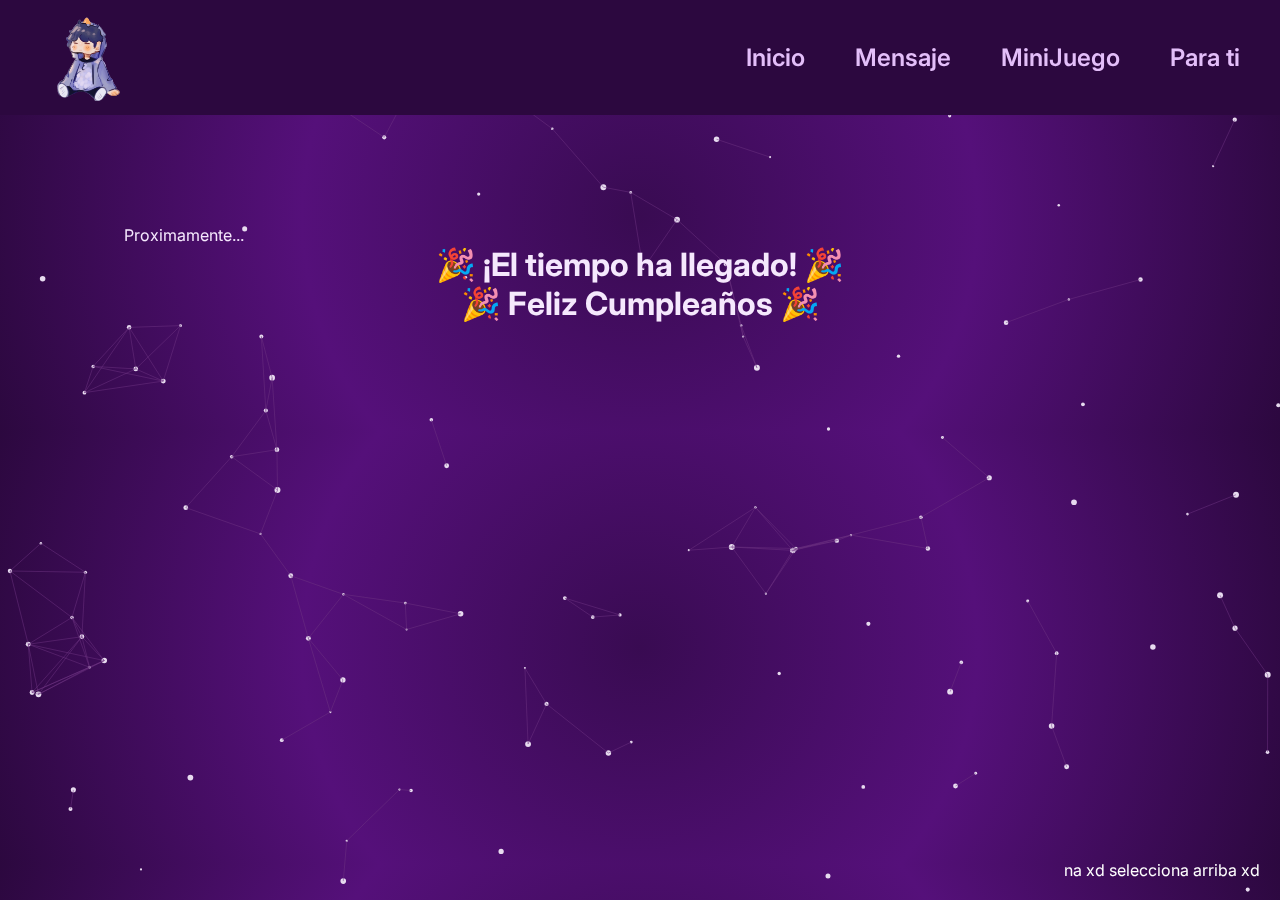
<file: index.html>
<!DOCTYPE html>
<html lang="es">
<head>
    <meta charset="UTF-8">
    <meta http-equiv="X-UA-Compatible" content="IE=edge">
    <meta name="viewport" content="width=device-width, initial-scale=1.0">
    <title>Inicio</title>
    <link rel="stylesheet" href="styles.css">
</head>
<canvas id="fondo-animado"></canvas>
<body>
    <header class="header">
        
        <a href="https://www.youtube.com/watch?v=9ztWZuZYBBo" target="_blank">
            <img class="logo" src="imagenes/logo (1).png" alt="duxito">
            </a>
    
    <nav class="header_menu">
        <a class="header_menu_link" href="index.html">Inicio</a>
        <a class="header_menu_link" href="P_Mensaje/mensaje_1.html">Mensaje</a>
        <a class="header_menu_link" href="P_Juego/Diversion.html">MiniJuego</a>
        <a class="header_menu_link" href="P_Flor/Flores.html">Para ti</a>
    </nav>

    </header>

    <main class="mensaje">
        <section class="section_contenedor">
            <div class="section_contenedor_general">
                <p >Proximamente... </p>
                <div id="countdown">
                    <span id="days"></span> :
                    <span id="hours"></span> :
                    <span id="mins"></span> :
                    <span id="seconds"></span>
                </div>
                <p class="alerta">na xd selecciona arriba xd</p>
            </div>


        </section>

        
    </main>

    <script src="fondo.js"></script>
    <script src="P_Mensaje/contador.js"></script>

</body>

</html>
</file>
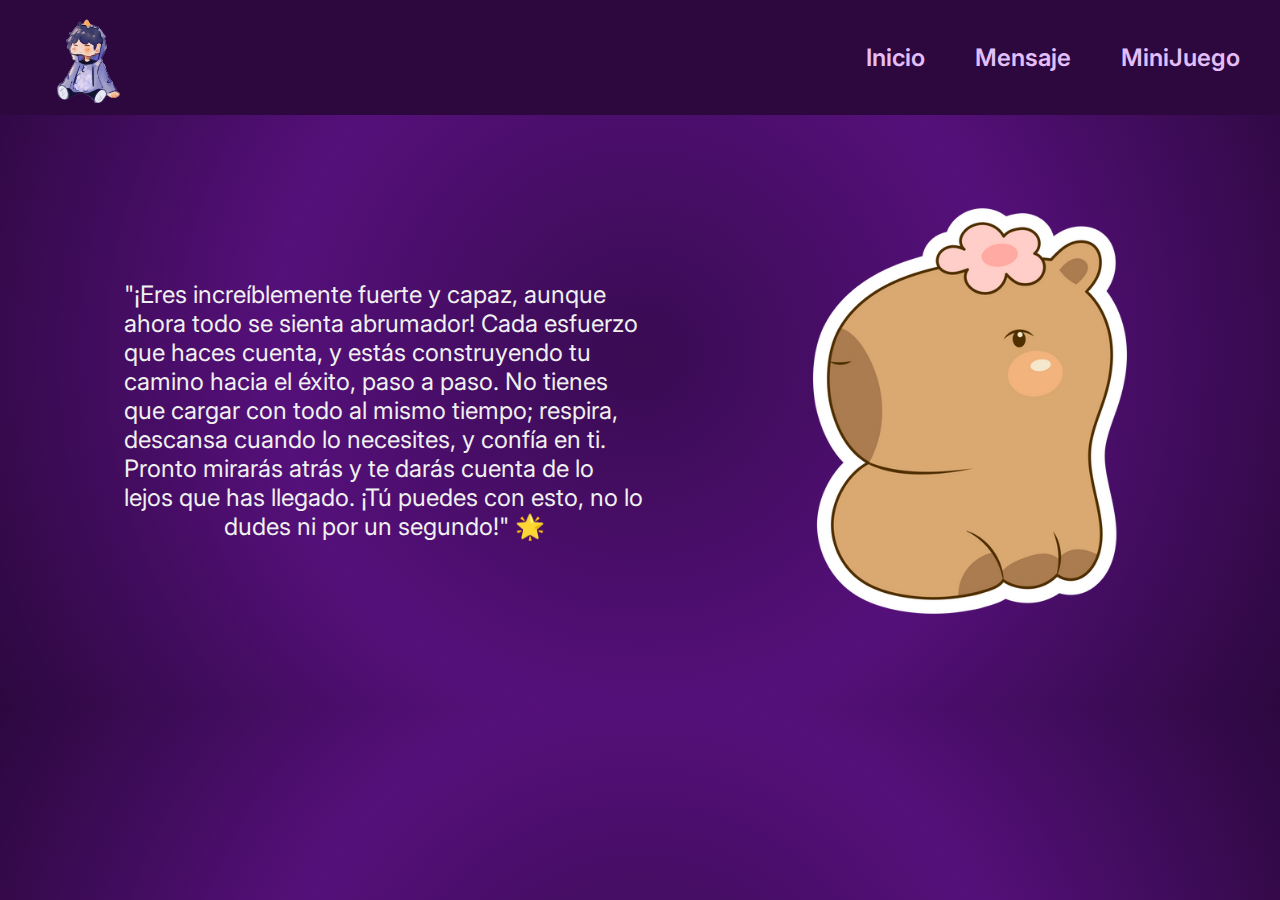
<file: Diversion.html>
<!DOCTYPE html>
<html lang="es">
<head>
    <meta charset="UTF-8">
    <meta name="viewport" content="width=device-width, initial-scale=1.0">
    <title>MiniJuego</title>
    <link rel="stylesheet" href="styles.css">
</head>

<body>
    <header class="header">
        
        <img class="logo" src="imagenes/logo (1).png" alt="duxito">
        
        <nav class="header_menu">
            <a class="header_menu_link" href="index.html">Inicio</a>
            <a class="header_menu_link" href="mensaje_1.html">Mensaje</a>
            <a class="header_menu_link" href="Diversion.html">MiniJuego</a>
        </nav>
    
        </header>

    <main class="mensaje">
        <section class="section_contenedor">

            <div class="contenedor_texto">
                <p>"¡Eres increíblemente fuerte y capaz, aunque ahora todo se sienta abrumador! Cada esfuerzo que haces cuenta, y estás construyendo tu camino hacia el éxito, paso a paso. No tienes que cargar con todo al mismo tiempo; respira, descansa cuando lo necesites, y confía en ti. Pronto mirarás atrás y te darás cuenta de lo lejos que has llegado. ¡Tú puedes con esto, no lo dudes ni por un segundo!" 🌟</p>
            </div>
            
        </section>

        <img class="dibujo" src="imagenes/capybara.png" alt="capibara sentado con una flor en su cabeza version dibujo">

    </main>

</body>

</html>
</file>
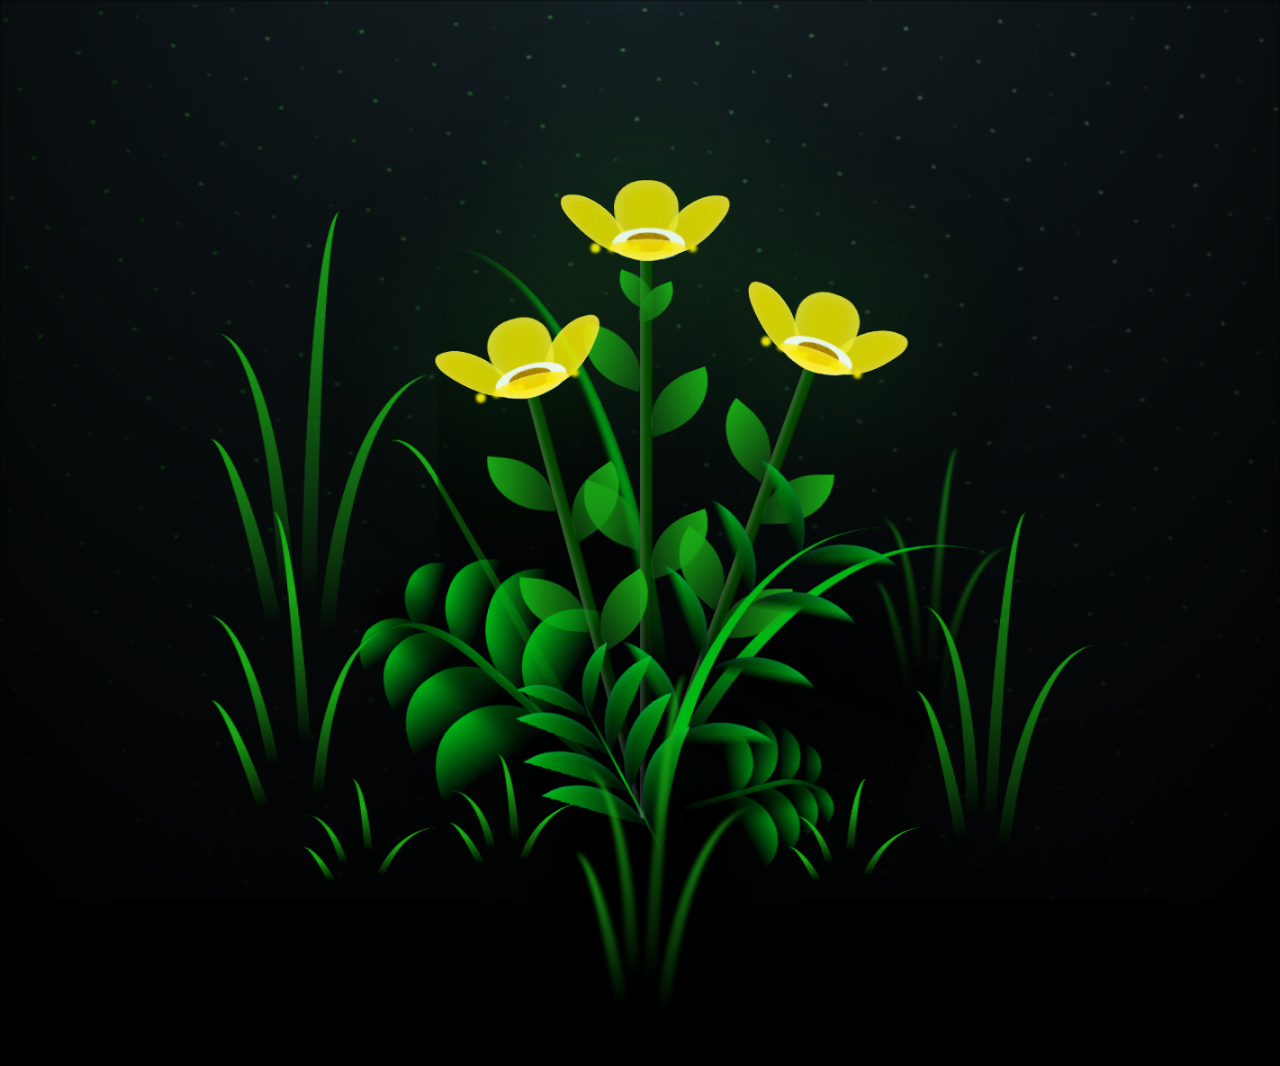
<file: Flores.html>
<!DOCTYPE html>
<html lang="es">
<head>
    <meta charset="UTF-8">
    <meta http-equiv="X-UA-Compatible" content="IE=edge">
    <meta name="viewport" content="width=device-width, initial-scale=1.0">
    <title>Inicio</title>
    <link rel="stylesheet" href="diesñoflor.css">
</head>
<body>
    <div class="night"></div>
    <div class="flowers">
      <div class="flower flower--1">
        <div class="flower__leafs flower__leafs--1">
          <div class="flower__leaf flower__leaf--1"></div>
          <div class="flower__leaf flower__leaf--2"></div>
          <div class="flower__leaf flower__leaf--3"></div>
          <div class="flower__leaf flower__leaf--4"></div>
          <div class="flower__white-circle"></div>
  
          <div class="flower__light flower__light--1"></div>
          <div class="flower__light flower__light--2"></div>
          <div class="flower__light flower__light--3"></div>
          <div class="flower__light flower__light--4"></div>
          <div class="flower__light flower__light--5"></div>
          <div class="flower__light flower__light--6"></div>
          <div class="flower__light flower__light--7"></div>
          <div class="flower__light flower__light--8"></div>
  
        </div>
        <div class="flower__line">
          <div class="flower__line__leaf flower__line__leaf--1"></div>
          <div class="flower__line__leaf flower__line__leaf--2"></div>
          <div class="flower__line__leaf flower__line__leaf--3"></div>
          <div class="flower__line__leaf flower__line__leaf--4"></div>
          <div class="flower__line__leaf flower__line__leaf--5"></div>
          <div class="flower__line__leaf flower__line__leaf--6"></div>
        </div>
      </div>
  
      <div class="flower flower--2">
        <div class="flower__leafs flower__leafs--2">
          <div class="flower__leaf flower__leaf--1"></div>
          <div class="flower__leaf flower__leaf--2"></div>
          <div class="flower__leaf flower__leaf--3"></div>
          <div class="flower__leaf flower__leaf--4"></div>
          <div class="flower__white-circle"></div>
  
          <div class="flower__light flower__light--1"></div>
          <div class="flower__light flower__light--2"></div>
          <div class="flower__light flower__light--3"></div>
          <div class="flower__light flower__light--4"></div>
          <div class="flower__light flower__light--5"></div>
          <div class="flower__light flower__light--6"></div>
          <div class="flower__light flower__light--7"></div>
          <div class="flower__light flower__light--8"></div>
  
        </div>
        <div class="flower__line">
          <div class="flower__line__leaf flower__line__leaf--1"></div>
          <div class="flower__line__leaf flower__line__leaf--2"></div>
          <div class="flower__line__leaf flower__line__leaf--3"></div>
          <div class="flower__line__leaf flower__line__leaf--4"></div>
        </div>
      </div>
  
      <div class="flower flower--3">
        <div class="flower__leafs flower__leafs--3">
          <div class="flower__leaf flower__leaf--1"></div>
          <div class="flower__leaf flower__leaf--2"></div>
          <div class="flower__leaf flower__leaf--3"></div>
          <div class="flower__leaf flower__leaf--4"></div>
          <div class="flower__white-circle"></div>
  
          <div class="flower__light flower__light--1"></div>
          <div class="flower__light flower__light--2"></div>
          <div class="flower__light flower__light--3"></div>
          <div class="flower__light flower__light--4"></div>
          <div class="flower__light flower__light--5"></div>
          <div class="flower__light flower__light--6"></div>
          <div class="flower__light flower__light--7"></div>
          <div class="flower__light flower__light--8"></div>
  
        </div>
        <div class="flower__line">
          <div class="flower__line__leaf flower__line__leaf--1"></div>
          <div class="flower__line__leaf flower__line__leaf--2"></div>
          <div class="flower__line__leaf flower__line__leaf--3"></div>
          <div class="flower__line__leaf flower__line__leaf--4"></div>
        </div>
      </div>
  
      <div class="grow-ans" style="--d:1.2s">
        <div class="flower__g-long">
          <div class="flower__g-long__top"></div>
          <div class="flower__g-long__bottom"></div>
        </div>
      </div>
  
      <div class="growing-grass">
        <div class="flower__grass flower__grass--1">
          <div class="flower__grass--top"></div>
          <div class="flower__grass--bottom"></div>
          <div class="flower__grass__leaf flower__grass__leaf--1"></div>
          <div class="flower__grass__leaf flower__grass__leaf--2"></div>
          <div class="flower__grass__leaf flower__grass__leaf--3"></div>
          <div class="flower__grass__leaf flower__grass__leaf--4"></div>
          <div class="flower__grass__leaf flower__grass__leaf--5"></div>
          <div class="flower__grass__leaf flower__grass__leaf--6"></div>
          <div class="flower__grass__leaf flower__grass__leaf--7"></div>
          <div class="flower__grass__leaf flower__grass__leaf--8"></div>
          <div class="flower__grass__overlay"></div>
        </div>
      </div>
  
      <div class="growing-grass">
        <div class="flower__grass flower__grass--2">
          <div class="flower__grass--top"></div>
          <div class="flower__grass--bottom"></div>
          <div class="flower__grass__leaf flower__grass__leaf--1"></div>
          <div class="flower__grass__leaf flower__grass__leaf--2"></div>
          <div class="flower__grass__leaf flower__grass__leaf--3"></div>
          <div class="flower__grass__leaf flower__grass__leaf--4"></div>
          <div class="flower__grass__leaf flower__grass__leaf--5"></div>
          <div class="flower__grass__leaf flower__grass__leaf--6"></div>
          <div class="flower__grass__leaf flower__grass__leaf--7"></div>
          <div class="flower__grass__leaf flower__grass__leaf--8"></div>
          <div class="flower__grass__overlay"></div>
        </div>
      </div>
  
      <div class="grow-ans" style="--d:2.4s">
        <div class="flower__g-right flower__g-right--1">
          <div class="leaf"></div>
        </div>
      </div>
  
      <div class="grow-ans" style="--d:2.8s">
        <div class="flower__g-right flower__g-right--2">
          <div class="leaf"></div>
        </div>
      </div>
  
      <div class="grow-ans" style="--d:2.8s">
        <div class="flower__g-front">
          <div class="flower__g-front__leaf-wrapper flower__g-front__leaf-wrapper--1">
            <div class="flower__g-front__leaf"></div>
          </div>
          <div class="flower__g-front__leaf-wrapper flower__g-front__leaf-wrapper--2">
            <div class="flower__g-front__leaf"></div>
          </div>
          <div class="flower__g-front__leaf-wrapper flower__g-front__leaf-wrapper--3">
            <div class="flower__g-front__leaf"></div>
          </div>
          <div class="flower__g-front__leaf-wrapper flower__g-front__leaf-wrapper--4">
            <div class="flower__g-front__leaf"></div>
          </div>
          <div class="flower__g-front__leaf-wrapper flower__g-front__leaf-wrapper--5">
            <div class="flower__g-front__leaf"></div>
          </div>
          <div class="flower__g-front__leaf-wrapper flower__g-front__leaf-wrapper--6">
            <div class="flower__g-front__leaf"></div>
          </div>
          <div class="flower__g-front__leaf-wrapper flower__g-front__leaf-wrapper--7">
            <div class="flower__g-front__leaf"></div>
          </div>
          <div class="flower__g-front__leaf-wrapper flower__g-front__leaf-wrapper--8">
            <div class="flower__g-front__leaf"></div>
          </div>
          <div class="flower__g-front__line"></div>
        </div>
      </div>
  
      <div class="grow-ans" style="--d:3.2s">
        <div class="flower__g-fr">
          <div class="leaf"></div>
          <div class="flower__g-fr__leaf flower__g-fr__leaf--1"></div>
          <div class="flower__g-fr__leaf flower__g-fr__leaf--2"></div>
          <div class="flower__g-fr__leaf flower__g-fr__leaf--3"></div>
          <div class="flower__g-fr__leaf flower__g-fr__leaf--4"></div>
          <div class="flower__g-fr__leaf flower__g-fr__leaf--5"></div>
          <div class="flower__g-fr__leaf flower__g-fr__leaf--6"></div>
          <div class="flower__g-fr__leaf flower__g-fr__leaf--7"></div>
          <div class="flower__g-fr__leaf flower__g-fr__leaf--8"></div>
        </div>
      </div>
  
      <div class="long-g long-g--0">
        <div class="grow-ans" style="--d:3s">
          <div class="leaf leaf--0"></div>
        </div>
        <div class="grow-ans" style="--d:2.2s">
          <div class="leaf leaf--1"></div>
        </div>
        <div class="grow-ans" style="--d:3.4s">
          <div class="leaf leaf--2"></div>
        </div>
        <div class="grow-ans" style="--d:3.6s">
          <div class="leaf leaf--3"></div>
        </div>
      </div>
  
      <div class="long-g long-g--1">
        <div class="grow-ans" style="--d:3.6s">
          <div class="leaf leaf--0"></div>
        </div>
        <div class="grow-ans" style="--d:3.8s">
          <div class="leaf leaf--1"></div>
        </div>
        <div class="grow-ans" style="--d:4s">
          <div class="leaf leaf--2"></div>
        </div>
        <div class="grow-ans" style="--d:4.2s">
          <div class="leaf leaf--3"></div>
        </div>
      </div>
  
      <div class="long-g long-g--2">
        <div class="grow-ans" style="--d:4s">
          <div class="leaf leaf--0"></div>
        </div>
        <div class="grow-ans" style="--d:4.2s">
          <div class="leaf leaf--1"></div>
        </div>
        <div class="grow-ans" style="--d:4.4s">
          <div class="leaf leaf--2"></div>
        </div>
        <div class="grow-ans" style="--d:4.6s">
          <div class="leaf leaf--3"></div>
        </div>
      </div>
  
      <div class="long-g long-g--3">
        <div class="grow-ans" style="--d:4s">
          <div class="leaf leaf--0"></div>
        </div>
        <div class="grow-ans" style="--d:4.2s">
          <div class="leaf leaf--1"></div>
        </div>
        <div class="grow-ans" style="--d:3s">
          <div class="leaf leaf--2"></div>
        </div>
        <div class="grow-ans" style="--d:3.6s">
          <div class="leaf leaf--3"></div>
        </div>
      </div>
  
      <div class="long-g long-g--4">
        <div class="grow-ans" style="--d:4s">
          <div class="leaf leaf--0"></div>
        </div>
        <div class="grow-ans" style="--d:4.2s">
          <div class="leaf leaf--1"></div>
        </div>
        <div class="grow-ans" style="--d:3s">
          <div class="leaf leaf--2"></div>
        </div>
        <div class="grow-ans" style="--d:3.6s">
          <div class="leaf leaf--3"></div>
        </div>
      </div>
  
      <div class="long-g long-g--5">
        <div class="grow-ans" style="--d:4s">
          <div class="leaf leaf--0"></div>
        </div>
        <div class="grow-ans" style="--d:4.2s">
          <div class="leaf leaf--1"></div>
        </div>
        <div class="grow-ans" style="--d:3s">
          <div class="leaf leaf--2"></div>
        </div>
        <div class="grow-ans" style="--d:3.6s">
          <div class="leaf leaf--3"></div>
        </div>
      </div>
  
      <div class="long-g long-g--6">
        <div class="grow-ans" style="--d:4.2s">
          <div class="leaf leaf--0"></div>
        </div>
        <div class="grow-ans" style="--d:4.4s">
          <div class="leaf leaf--1"></div>
        </div>
        <div class="grow-ans" style="--d:4.6s">
          <div class="leaf leaf--2"></div>
        </div>
        <div class="grow-ans" style="--d:4.8s">
          <div class="leaf leaf--3"></div>
        </div>
      </div>
  
      <div class="long-g long-g--7">
        <div class="grow-ans" style="--d:3s">
          <div class="leaf leaf--0"></div>
        </div>
        <div class="grow-ans" style="--d:3.2s">
          <div class="leaf leaf--1"></div>
        </div>
        <div class="grow-ans" style="--d:3.5s">
          <div class="leaf leaf--2"></div>
        </div>
        <div class="grow-ans" style="--d:3.6s">
          <div class="leaf leaf--3"></div>
        </div>
      </div>
    </div>
    <div class="message">Estas flores amarillas son para ti</div>
  </body>
</file>
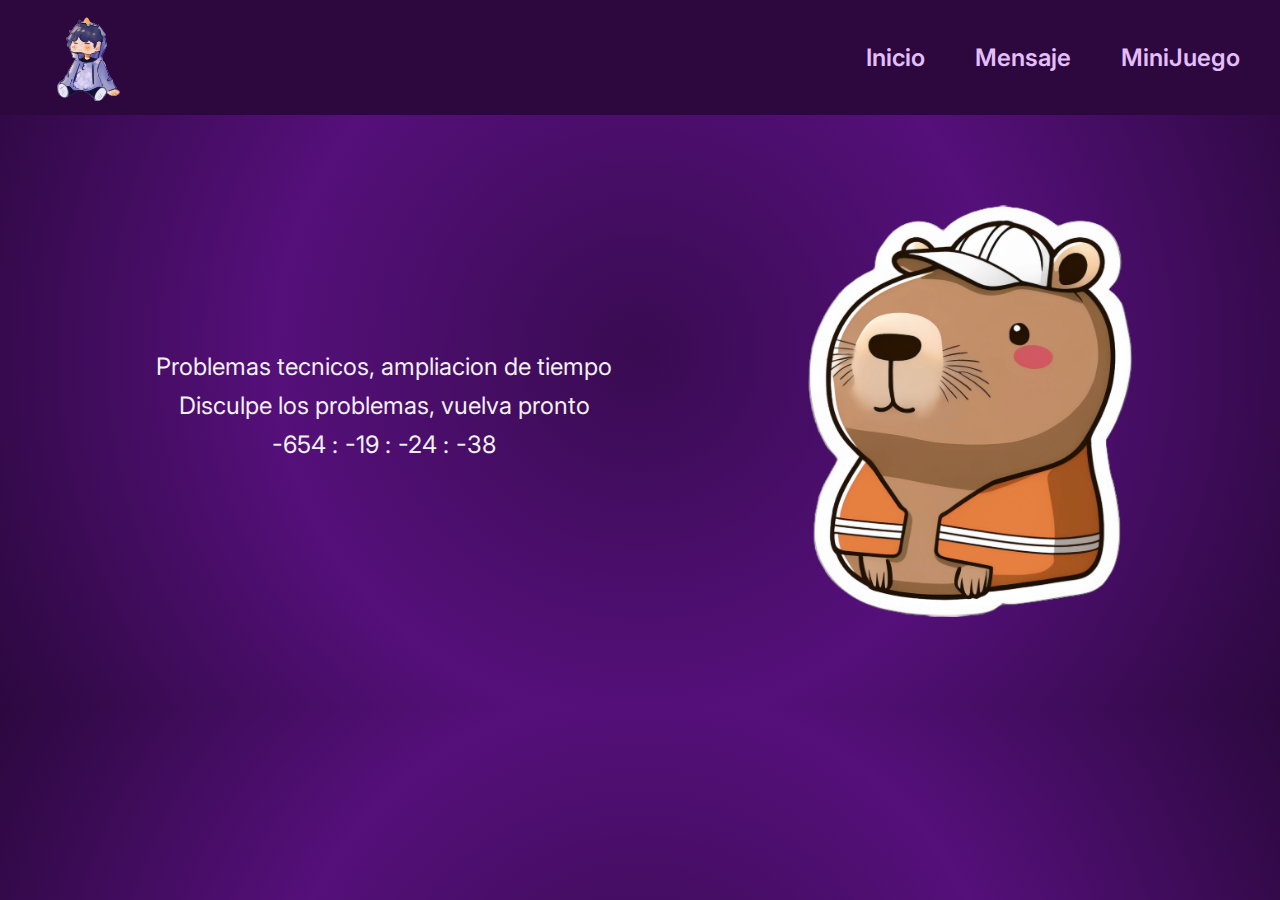
<file: mensaje_1.html>
<!DOCTYPE html>
<html lang="es">
<head>
    <meta charset="UTF-8">
    <meta http-equiv="X-UA-Compatible" content="IE=edge">
    <meta name="viewport" content="width=device-width, initial-scale=1.0">
    <title>Mensaje de Animo :b</title>
    <link rel="stylesheet" href="styles.css">
    <script src="contador.js" defer></script>
</head>

<body>
    <header class="header">
        
        <a href="https://www.youtube.com/watch?v=9ztWZuZYBBo" target="_blank">
            <img class="logo" src="imagenes/logo (1).png" alt="duxito">
            </a>
        
        <nav class="header_menu">
            <a class="header_menu_link" href="index.html">Inicio</a>
            <a class="header_menu_link" href="mensaje_1.html">Mensaje</a>
            <a class="header_menu_link" href="Diversion.html">MiniJuego</a>
        </nav>
    
        </header>

    <main class="mensaje">
        <section class="section_contenedor">

            <div class="contenedor_texto">
                <p>Problemas tecnicos, ampliacion de tiempo</p>
                <p class="vuelva">Disculpe los problemas, vuelva pronto</p>
            </div>
            <div class="contenedor_">
                <div>
                    <p class="big-number" id="days">00 </p>
                </div>
                <div>
                    <p class="big-number" id="hours"> 00 </p>
                </div>
                <div>
                    <p class="big-number" id="mins"> 00 </p>
                </div>
                <div>
                    <p class="big-number" id="seconds"> 00</p>
                </div>
            </div>
            
        </section>

        <img class="dibujo" src="imagenes/capybara.png" alt="capibara sentado con una flor en su cabeza version dibujo" hidden>
        <img class="dibujo" src="imagen_memoria/Sin título.png" alt="">

    </main>

</body>

</html>
</file>
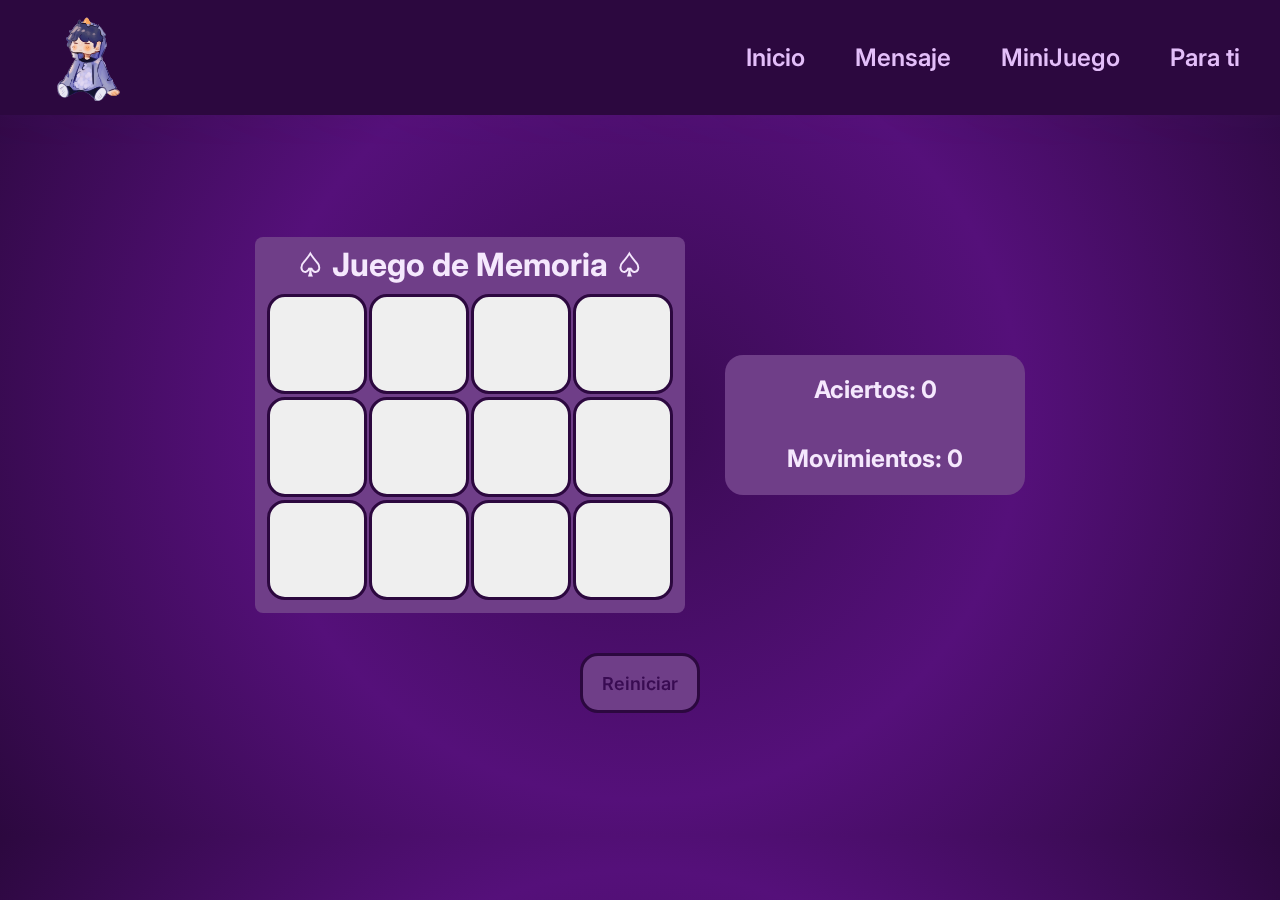
<file: P_Juego/Diversion.html>
<!DOCTYPE html>
<html lang="es">
<head>
    <meta charset="UTF-8">
    <meta http-equiv="X-UA-Compatible" content="IE=edge">
    <meta name="viewport" content="width=device-width, initial-scale=1.0">
    <title>MiniJuego</title>
    <link rel="stylesheet" href="../styles.css">
</head>

<body>
    <header class="header">
        <a href="https://www.youtube.com/watch?v=9ztWZuZYBBo" target="_blank">
        <img class="logo" src="../imagenes/logo (1).png" alt="duxito">
        </a>
        
        <nav class="header_menu">
            <a class="header_menu_link" href="../index.html">Inicio</a>
            <a class="header_menu_link" href="../P_Mensaje/mensaje_1.html">Mensaje</a>
            <a class="header_menu_link" href="Diversion.html">MiniJuego</a>
            <a class="header_menu_link" href="../P_Flor/Flores.html">Para ti</a>
        </nav>
    
        </header>   

    <main class="Juego">
        <section class="juego_contenido">
            <section class="cartas">
                <h1 class="titulo_juego"> ♤ Juego de Memoria ♤</h1>
                <table>
                    <tr>
                        <td><button id="0" onclick="destapar(0)"></button></td>
                        <td><button id="1" onclick="destapar(1)"></button></td>
                        <td><button id="2" onclick="destapar(2)"></button></td>
                        <td><button id="3" onclick="destapar(3)"></button></td>
                    </tr>
                    <tr>
                        <td><button id="4" onclick="destapar(4)"></button></td>
                        <td><button id="5" onclick="destapar(5)"></button></td>
                        <td><button id="6" onclick="destapar(6)"></button></td>
                        <td><button id="7" onclick="destapar(7)"></button></td>
                    </tr>
                    <tr>
                        <td><button id="8" onclick="destapar(8)"></button></td>
                        <td><button id="9" onclick="destapar(9)"></button></td>
                        <td><button id="10" onclick="destapar(10)"></button></td>
                        <td><button id="11" onclick="destapar(11)"></button></td>
                    </tr>
                </table>
            </section>

            <section class="informacion">
                <h2 id= "acierto" class="estadistica"> Aciertos: 0</h2>
                <h2 id= "movimientos" class="estadistica">Movimientos: 0</h2>
                <!--<h2 id= "t-restante" class="estadistica">Tiempo: 30 segundos</h2>-->
            </section>
         
        </section>   

        <section class="Resultado">
            <button id="reiniciar" class="container_botonn" onclick="inicializarJuego()" disabled>Reiniciar</button>  
        </section>

        
    </main>
    

    <!-- Animación de burbujas -->
    <div class="container">
        <div class="bubbles" id="bubble-container">
            <!-- Aquí se generarán los span dinámicamente -->
        </div>
    </div>
        
    <script src="script.js"></script>

</body>

</html>
</file>
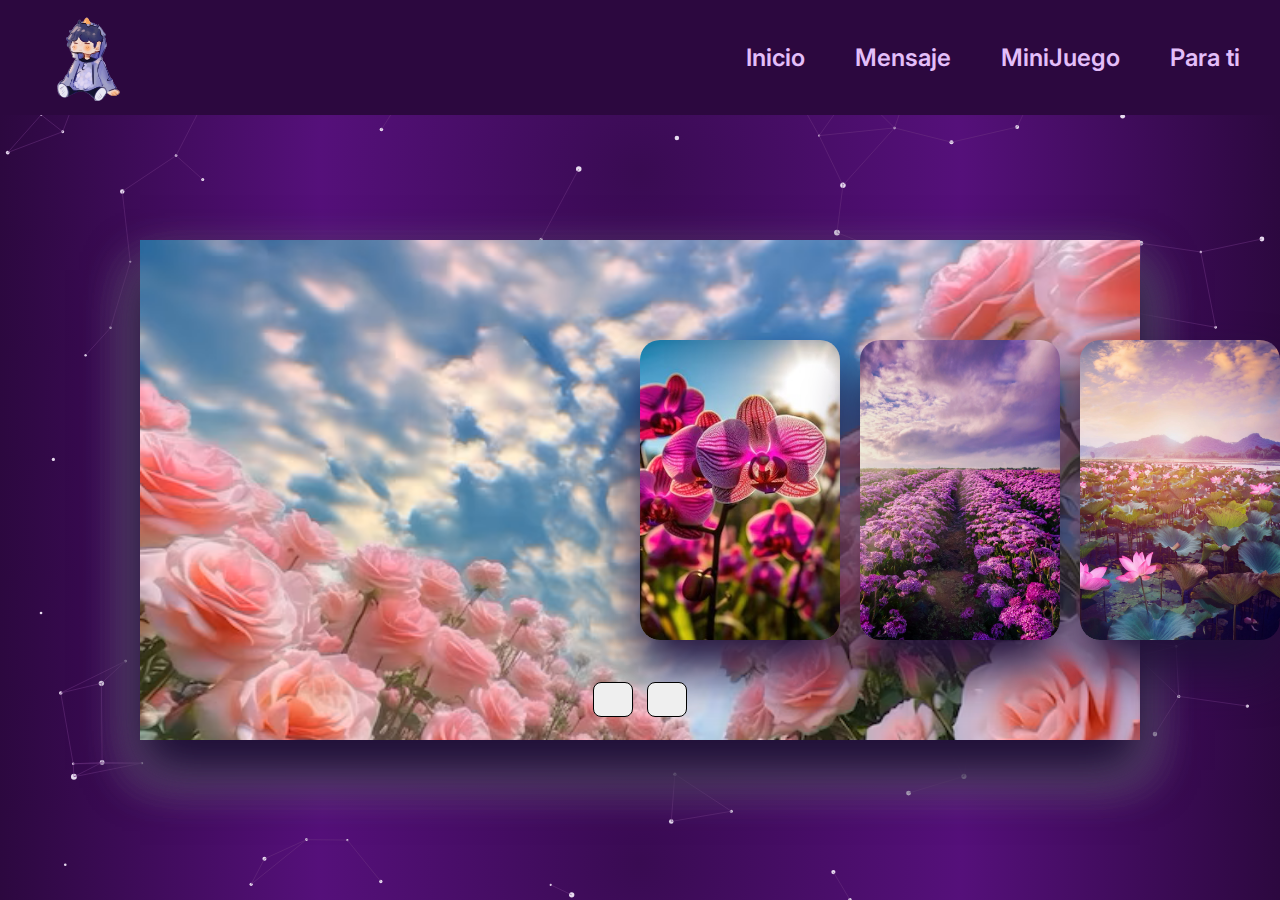
<file: P_Mensaje/mensaje_1.html>
<!DOCTYPE html>
<html lang="es">
  <head>
    <meta charset="UTF-8" />
    <meta http-equiv="X-UA-Compatible" content="IE=edge" />
    <meta name="viewport" content="width=device-width, initial-scale=1.0" />
    <title>Mensaje de Animo :b</title>
    <link rel="stylesheet" href="diseño.css" />
    <script src="contador.js" defer></script>
    <link
      rel="stylesheet"
      href="https://cdnjs.cloudflare.com/ajax/libs/font-awesome/6.4.0/css/all.min.css"
      integrity="sha512-iecdLmaskl7CVkqkXNQ/ZH/XLlvWZOJyj7Yy7tcenmpD1ypASozpmT/E0iPtmFIB46ZmdtAc9eNBvH0H/ZpiBw=="
      crossorigin="anonymous"
      referrerpolicy="no-referrer"
    />
  </head>
  <canvas id="fondo-animado"></canvas>

  <body>
    <header class="header">
      <a href="https://www.youtube.com/watch?v=9ztWZuZYBBo" target="_blank">
        <img class="logo" src="../imagenes/logo (1).png" alt="duxito" />
      </a>

      <nav class="header_menu">
        <a class="header_menu_link" href="../index.html">Inicio</a>
        <a class="header_menu_link" href="mensaje_1.html">Mensaje</a>
        <a class="header_menu_link" href="../P_Juego/Diversion.html"
          >MiniJuego</a
        >
        <a class="header_menu_link" href="../P_Flor/Flores.html">Para ti</a>
      </nav>
    </header>

    <main class="mensaje">
      <div class="container">
        <div class="slide">
          <div
            class="item"
            style="background-image: url(../fondos/Lirios\ del\ valle.png)"
          >
            <div class="content">
              <div class="name"></div>
              <div class="des"></div>
              <button>See More</button>
            </div>
          </div>
          <div class="item" style="background-image: url(../fondos/rosas.png)">
            <div class="content">
              <div class="name">Seguimos trabajando...</div>
              <div class="eliminar">Posiblemente se implementen cambios</div>
              <div class="des">
                <div id="countdown">
                    <span id="days"></span> :
                    <span id="hours"></span> :
                    <span id="mins"></span> :
                    <span id="seconds"></span>
                </div>
                
              </div>
              <button>See More</button>
            </div>
          </div>
          <div
            class="item"
            style="background-image: url(../fondos/Orquidias.png)"
          >
            <div class="content">
              <div class="name"></div>
              <div class="des"></div>
              <button>See More</button>
            </div>
          </div>

          <div class="item" style="background-image: url(../fondos/nubes.png)">
            <div class="content">
              <div class="name"></div>
              <div class="des"></div>
              <button>See More</button>
            </div>
          </div>

          <div
            class="item"
            style="background-image: url(../fondos/flor\ de\ loto.png)"
          >
            <div class="content">
              <div class="name"></div>
              <div class="des"></div>
              <button>See More</button>
            </div>
          </div>

          <div
            class="item"
            style="background-image: url(../fondos/hortencias.png)"
          >
            <div class="content">
              <div class="name"></div>
              <div class="des"></div>
              <button>See More</button>
            </div>
          </div>
          <div
            class="item"
            style="background-image: url(../fondos/tulipanes.png)"
          >
            <div class="content">
              <div class="name"></div>
              <div class="des"></div>
              <button>See More</button>
            </div>
          </div>
        </div>

        <div class="button">
          <button class="prev"><i class="fa-solid fa-arrow-left"></i></button>
          <button class="next"><i class="fa-solid fa-arrow-right"></i></button>
        </div>
      </div>
      <script src="adelante.js"></script>

      <!-- 
        <section class="section_contenedor">
         <div class="contenedor_texto">
                <p>Problemas tecnicos, ampliacion de tiempo</p>
                <p class="vuelva">Disculpe los problemas, vuelva pronto</p>
            </div>
            <div class="contenedor_">
                <div>
                    <p class="big-number" id="days">00 </p>
                </div>
                <div>
                    <p class="big-number" id="hours"> 00 </p>
                </div>
                <div>
                    <p class="big-number" id="mins"> 00 </p>
                </div>
                <div>
                    <p class="big-number" id="seconds"> 00</p>
                </div>
            </div>            
        </section >
        

        <section class="imagenes"hidden>
        <img class="dibujo" src="../imagenes/capybara.png" alt="capibara sentado con una flor en su cabeza version dibujo" >
        <img class="dibujo" src="../imagen_memoria/Sin título.png" alt="">
        </section>
        
        -->
    </main>
    <script src="../fondo.js"></script>

  </body>
</html>
</file>
<file: styles.css>
@import url('https://fonts.googleapis.com/css2?family=Inter:ital,opsz,wght@0,14..32,100..900;1,14..32,100..900&display=swap');
:root {
    --color-primario: #390B52;
    --color-secundario: #55107A;
    --color-terceario: #2C083F;
    --color-cuaternario: #A61FEE;
    --color-quintario: #911BD1;

    --color-fondo-juego: #6F3E88;

    --color-fuente: #E3BEF9;
    --color-texto: #f0f0f0 ;
     
    --color-textojuego: #F5E8FD;

    --fuente-inter: "Inter", sans-serif;
}

* {
    margin: 0;
    padding: 0;
    font-family: var(--fuente-inter);
}

#fondo-animado {
    position: fixed;
    top: 0;
    left: 0;
    width: 100vw;
    height: 100vh;
    z-index: -1;
    pointer-events: none; /* Evita que interfiera con los clics */
}

header {
    
    background-color: var(--color-terceario);

}

body {
    color: var(--color-secundario);
    background: rgb(57,11,82);
    background: radial-gradient(circle, rgba(57,11,82,1) 0%, rgba(85,16,122,1) 50%, rgba(44,8,63,1) 100%);
    margin: 0;
    padding: 0;
    box-sizing: border-box;
    overflow-x: hidden; /* Evita que el contenido desborde horizontalmente */
}

.container {
    position: fixed;
    top: 0;
    left: 0;
    width: 100vw; /* Cambia a viewport width */
    height: 100vh; /* Mantén la altura en viewport height */
    overflow: hidden;
    z-index: -1; /* Asegura que las burbujas estén detrás del contenido */
}


.bubbles{
    position: relative;
    display: flex;
    
}

.bubbles span{
    position: relative;
    width: 30px;
    height: 30px;
    background-color: aqua;
    margin: 0 4px;
    border-radius: 50%;
    box-shadow: 0 0 0 10px #4fc3dc44, 
    0 0 50px #4fc3dc,
    0 0 100px #4fc3dc;
    animation: animate 15s linear infinite;
    animation-duration: calc(125s/ var(--i));
}

.bubbles span:nth-child(even){
    background: #ff2d75;
    box-shadow: 0 0 0 10px #ff2d7544,
    0 0 50px #ff2d75,
    0 0 100px #ff2d75;
}

/*movimiento*/

@keyframes animate {
    0% {
        transform: translateY(100vh) scale(0);
    }
    100% {
        transform: translateY(-10vh) scale(1);
    }
}

/*-------------------------*/

main {
    display: flex;
    justify-content: center; /* Centra horizontalmente */
    align-items: center; /* Centra verticalmente */
}

.logo {
    width: 90px;
    height: 90px;   
    padding-left: 40px;
}

.logo:hover {
    cursor: pointer;
}

.header {
    width: 100%;
    height: 115px;
    display: flex;
    flex-direction: row;
    justify-content: space-between; /* Espacia el logo y el menú */
    align-items: center; /* Alinea verticalmente los elementos */
    padding-right: 40px; /* Separación entre el menú y el borde derecho */
}

.header_menu{
    display: flex;
    gap: 50px; /* Reduce el espacio entre los enlaces */
    padding-right: 40px; /* Ajusta el padding para evitar desbordamiento */
}


.header_menu_link {
    font-family: var(--fuente-inter);  /* Mantén el diseño de texto */
    font-size: 1.5rem; /* 1REM = 16px */
    font-weight: 600;
    text-decoration: none; /* Sin decoración */
    color: var(--color-fuente);
    
}

.contenedor_texto{
    color: var(--color-texto) ;
}

.alerta {
    position: fixed; /* Fija la alerta en la pantalla aunque hagas scroll */
    bottom: 20px;    /* Distancia desde la parte inferior de la pantalla */
    right: 20px;     /* Distancia desde la parte derecha de la pantalla */
    color: white;    /* Color del texto */
    font-size: 1rem;
}


.mensaje {
    display: flex;
    align-items: center;
    justify-content: space-between;
    padding: 7% 5%; /* Ajustamos los porcentajes para asegurar que no desborde */
    gap: 100px; /* Reduce el espacio entre el texto y la imagen */
    max-width: 1200px; /* Limita el ancho máximo del contenedor */
    margin: 0 auto; /* Centra el contenido horizontalmente */
    box-sizing: border-box;
    
}

.section_contenedor{
    width: 100%; /* Asegura que no se exceda del contenedor */
    max-width: 100%; /* Evita que el ancho exceda la pantalla */
    padding: 20px; /* Ajusta el padding si es necesario */
    box-sizing: border-box;
}

.contenedor_texto {
    font-family: var(--fuente-inter);
    font-size: 1.5rem;
    text-align-last: center;
}

.contenedor_ {
    display: flex;
    justify-content: center; /* Alinea horizontalmente */
    align-items: center; /* Alinea verticalmente */
    gap:7px;
    font-family: var(--fuente-inter);
    font-size: 1.5rem;
    color: var(--color-texto);
    padding: 2%; 
    max-width: 1200px; 
    margin: 0 auto; /* Centra el contenido horizontalmente */
    box-sizing: border-box;
}

.section_contenedor_general{
    color: var(--color-textojuego);

}

.dibujo {
    width: 100%; /* Hace que la imagen ocupe todo el ancho disponible */
    max-width: 412px; /* No permite que la imagen sea más ancha de 512px */
    height: auto; /* Mantiene la proporción de la imagen */
}

/*Diversion*/

.titulo_juego {
    color: var(--color-textojuego);
    padding: 2%;
}
.vuelva{margin-top: 10px;}

.Juego {
    margin: 0 auto; /* Centra el contenedor horizontalmente */
    display: flex;
    align-items: center;
    gap: 40px;
    flex-direction: column; /* Si quieres que las cartas y el título estén uno encima de otro */
    min-height: 80vh; /* Asegura que ocupe el 100% de la altura de la ventana */
    z-index: 1; /* El tablero debe estar por encima del fondo */
}

.juego_contenido{
    margin: 0 auto; /* Centra el contenedor horizontalmente */
    display: flex;
    align-items: center;
    gap: 40px;
    flex-direction: row; /* Si quieres que las cartas y el título estén uno encima de otro */
}

.Resultado{
    display: flex;
    align-items: center;
}

.container_botonn:disabled{
  background-color: var(--color-fondo-juego);
  cursor: not-allowed; /* El cursor cambia a no permitido */
}

.container_botonn{
  color: var(--color-primario);
  height: 60px;
  width: 120px;
  font-weight: 600;
  font-size: 18px;
}

.cartas{
    background-color: var(--color-fondo-juego);
    padding: 0 10px 10px 10px;
    border-radius: 8px;
}

h1{
    text-align: center;
}

button{
    height: 100px;
    width: 100px;
    border: solid 3px;
    border-radius: 18px;
    border-color: var(--color-terceario);
}

button:hover{
    cursor: pointer;
}

.informacion {
    background-color: var(--color-fondo-juego);
    border-radius: 18px;
    width: 300px;
    height: 140px;
    text-align-last: center;
}

 .estadistica {
    padding: 20px 10px;
    box-sizing: border-box;
    color: var(--color-textojuego);

}

.imagen_memoria {
    width:99%;
}



/*<!--Responsi-->*/
@media (min-width: 1280px) {
    .bubbles span {
        width: 40px;
        height: 40px;
        animation-duration: calc(110s / var(--i)); /* Reduce duración */
    }
}

@media (max-width: 768px) {
    .header_menu {
        gap: 20px; /* Reduce el espacio entre los elementos del menú */
        padding-right: 0px;
    }
    
    .mensaje {
        flex-direction: column; /* Cambia el diseño a una columna */
        gap: 20px; /* Reduce el espacio entre el texto y la imagen */
    }

    .contenedor_texto {
        font-size: 1.2rem;
    }

    .dibujo {
        width: 80%; /* Hace que la imagen ocupe todo el ancho disponible */
        max-width: 320px; /* No permite que la imagen sea más ancha de 512px */
    }

    .Juego {
        flex-direction: column; /* Cambia las cartas a una disposición vertical */
        gap: 20px; /* Reduce el espacio entre las cartas */
    }
    .juego_contenido{
        flex-direction: column;
    }

    .informacion {
        width: 100%; /* Hace que la información ocupe todo el ancho disponible */
    }

    /*Burbujas*/
    .bubbles span {
        width: 20px;
        height: 20px;
        animation-duration: calc(130s / var(--i)); /* Ajusta duración */
    }
}

@media (max-width: 375px) {
    .header {
        height: auto; /* Ajusta la altura del header para pantallas pequeñas */
        padding: 10px;
    }

    .logo {
        width: 60px;
        height: 60px;
        padding-left: 0px;
    }

    .header_menu_link {
        font-size: 1rem; /* Reduce el tamaño del texto del menú */
    }

    button {
        height: 80px;
        width: 80px;
        font-size: 1rem;
    }    

    .informacion {
        height: auto; /* Ajusta la altura de la información */
        padding: 10px;
    }

    .estadistica {
        padding: 10px 5px; /* Reduce el padding en la estadística */
    }
    
    .Juego {
        min-height: auto; /* Quita el min-height para que se ajuste al contenido */
    }

    /* Ajustes adicionales sugeridos */
    .cartas {
        padding: 5px 8px; /* Reduce el padding para móviles */
    }

    .titulo_juego {
        font-size: 1.3rem; /* Ajusta el tamaño del título para pantallas pequeñas */
    }

    /*Burbujas*/
    .bubbles span {
        width: 15px;
        height: 15px;
        animation-duration: calc(150s / var(--i)); /* Aumenta la duración */
    }
}
</file>
<file: diesñoflor.css>
*,
*::after,
*::before {
  padding: 0;
  margin: 0;
  box-sizing: border-box;
}

:root {
  --dark-color: #000;
}

body {
  display: flex;
  align-items: flex-end;
  justify-content: center;
  min-height: 100vh;
  background-color: var(--dark-color);
  overflow: hidden;
  perspective: 1000px;
}

.night {
  position: fixed;
  left: 50%;
  top: 0;
  transform: translateX(-50%);
  width: 100%;
  height: 100%;
  filter: blur(0.1vmin);
  background-image: radial-gradient(
      ellipse at top,
      transparent 0%,
      var(--dark-color)
    ),
    radial-gradient(
      ellipse at bottom,
      var(--dark-color),
      rgba(145, 233, 255, 0.2)
    ),
    repeating-linear-gradient(
      220deg,
      rgb(0, 0, 0) 0px,
      rgb(0, 0, 0) 19px,
      transparent 19px,
      transparent 22px
    ),
    repeating-linear-gradient(
      189deg,
      rgb(0, 0, 0) 0px,
      rgb(0, 0, 0) 19px,
      transparent 19px,
      transparent 22px
    ),
    repeating-linear-gradient(
      148deg,
      rgb(0, 0, 0) 0px,
      rgb(0, 0, 0) 19px,
      transparent 19px,
      transparent 22px
    ),
    linear-gradient(90deg, rgb(21, 255, 0), rgb(240, 240, 240));
}

.flowers {
  position: relative;
  transform: scale(0.9);
}

.flower {
  position: absolute;
  bottom: 10vmin;
  transform-origin: bottom center;
  z-index: 10;
  --fl-speed: 0.8s;
}

.message {
  background: #fce700;
  bottom: 50px;
  font-family: "Poppins", sans-serif;
  font-size: 40px;
  font-style: normal;
  font-weight: 800;
  height: 60px;
  line-height: 1;
  padding: 10px;
  position: absolute;
  opacity: 0; /* El elemento empieza invisible */
  animation: fadeIn 1s forwards;
  animation-delay: 2s; /* El elemento aparecerá después de 60 segundos */
}

@keyframes fadeIn {
  to {
    opacity: 1; /* El elemento se vuelve visible */
  }
}

.flower--1 {
  -webkit-animation: moving-flower-1 4s linear infinite;
  animation: moving-flower-1 4s linear infinite;
}
.flower--1 .flower__line {
  height: 70vmin;
  -webkit-animation-delay: 0.3s;
  animation-delay: 0.3s;
}
.flower--1 .flower__line__leaf--1 {
  -webkit-animation: blooming-leaf-right var(--fl-speed) 1.6s backwards;
  animation: blooming-leaf-right var(--fl-speed) 1.6s backwards;
}
.flower--1 .flower__line__leaf--2 {
  -webkit-animation: blooming-leaf-right var(--fl-speed) 1.4s backwards;
  animation: blooming-leaf-right var(--fl-speed) 1.4s backwards;
}
.flower--1 .flower__line__leaf--3 {
  -webkit-animation: blooming-leaf-left var(--fl-speed) 1.2s backwards;
  animation: blooming-leaf-left var(--fl-speed) 1.2s backwards;
}
.flower--1 .flower__line__leaf--4 {
  -webkit-animation: blooming-leaf-left var(--fl-speed) 1s backwards;
  animation: blooming-leaf-left var(--fl-speed) 1s backwards;
}
.flower--1 .flower__line__leaf--5 {
  -webkit-animation: blooming-leaf-right var(--fl-speed) 1.8s backwards;
  animation: blooming-leaf-right var(--fl-speed) 1.8s backwards;
}
.flower--1 .flower__line__leaf--6 {
  -webkit-animation: blooming-leaf-left var(--fl-speed) 2s backwards;
  animation: blooming-leaf-left var(--fl-speed) 2s backwards;
}
.flower--2 {
  left: 50%;
  transform: rotate(20deg);
  -webkit-animation: moving-flower-2 4s linear infinite;
  animation: moving-flower-2 4s linear infinite;
}
.flower--2 .flower__line {
  height: 60vmin;
  -webkit-animation-delay: 0.6s;
  animation-delay: 0.6s;
}
.flower--2 .flower__line__leaf--1 {
  -webkit-animation: blooming-leaf-right var(--fl-speed) 1.9s backwards;
  animation: blooming-leaf-right var(--fl-speed) 1.9s backwards;
}
.flower--2 .flower__line__leaf--2 {
  -webkit-animation: blooming-leaf-right var(--fl-speed) 1.7s backwards;
  animation: blooming-leaf-right var(--fl-speed) 1.7s backwards;
}
.flower--2 .flower__line__leaf--3 {
  -webkit-animation: blooming-leaf-left var(--fl-speed) 1.5s backwards;
  animation: blooming-leaf-left var(--fl-speed) 1.5s backwards;
}
.flower--2 .flower__line__leaf--4 {
  -webkit-animation: blooming-leaf-left var(--fl-speed) 1.3s backwards;
  animation: blooming-leaf-left var(--fl-speed) 1.3s backwards;
}
.flower--3 {
  left: 50%;
  transform: rotate(-15deg);
  -webkit-animation: moving-flower-3 4s linear infinite;
  animation: moving-flower-3 4s linear infinite;
}
.flower--3 .flower__line {
  -webkit-animation-delay: 0.9s;
  animation-delay: 0.9s;
}
.flower--3 .flower__line__leaf--1 {
  -webkit-animation: blooming-leaf-right var(--fl-speed) 2.5s backwards;
  animation: blooming-leaf-right var(--fl-speed) 2.5s backwards;
}
.flower--3 .flower__line__leaf--2 {
  -webkit-animation: blooming-leaf-right var(--fl-speed) 2.3s backwards;
  animation: blooming-leaf-right var(--fl-speed) 2.3s backwards;
}
.flower--3 .flower__line__leaf--3 {
  -webkit-animation: blooming-leaf-left var(--fl-speed) 2.1s backwards;
  animation: blooming-leaf-left var(--fl-speed) 2.1s backwards;
}
.flower--3 .flower__line__leaf--4 {
  -webkit-animation: blooming-leaf-left var(--fl-speed) 1.9s backwards;
  animation: blooming-leaf-left var(--fl-speed) 1.9s backwards;
}
.flower__leafs {
  position: relative;
  -webkit-animation: blooming-flower 2s backwards;
  animation: blooming-flower 2s backwards;
}
.flower__leafs--1 {
  -webkit-animation-delay: 1.1s;
  animation-delay: 1.1s;
}
.flower__leafs--2 {
  -webkit-animation-delay: 1.4s;
  animation-delay: 1.4s;
}
.flower__leafs--3 {
  -webkit-animation-delay: 1.7s;
  animation-delay: 1.7s;
}
.flower__leafs::after {
  content: "";
  position: absolute;
  left: 0;
  top: 0;
  transform: translate(-50%, -100%);
  width: 8vmin;
  height: 8vmin;
  background-color: #1aaa15;
  filter: blur(10vmin);
}
.flower__leaf {
  position: absolute;
  bottom: 0;
  left: 50%;
  width: 8vmin;
  height: 11vmin;
  border-radius: 51% 49% 47% 53%/44% 45% 55% 69%;
  background-color: #1aaa15;
  background-image: linear-gradient(to top, #fce700, #fce700);
  transform-origin: bottom center;
  opacity: 0.9;
  box-shadow: inset 0 0 2vmin rgba(255, 255, 255, 0.5);
}
.flower__leaf--1 {
  transform: translate(-10%, 1%) rotateY(40deg) rotateX(-50deg);
}
.flower__leaf--2 {
  transform: translate(-50%, -4%) rotateX(40deg);
}
.flower__leaf--3 {
  transform: translate(-90%, 0%) rotateY(45deg) rotateX(50deg);
}
.flower__leaf--4 {
  width: 8vmin;
  height: 8vmin;
  transform-origin: bottom left;
  border-radius: 4vmin 10vmin 4vmin 4vmin;
  transform: translate(0%, 18%) rotateX(70deg) rotate(-43deg);
  background-image: linear-gradient(to top, #fce700, #fce700);
  z-index: 1;
  opacity: 0.8;
}
.flower__white-circle {
  position: absolute;
  left: -3.5vmin;
  top: -3vmin;
  width: 9vmin;
  height: 4vmin;
  border-radius: 50%;
  background-color: #ffffff;
}
.flower__white-circle::after {
  content: "";
  position: absolute;
  left: 50%;
  top: 45%;
  transform: translate(-50%, -50%);
  width: 60%;
  height: 60%;
  border-radius: inherit;
  background-image: repeating-linear-gradient(
      135deg,
      rgba(0, 0, 0, 0.03) 0px,
      rgba(0, 0, 0, 0.03) 1px,
      transparent 1px,
      transparent 12px
    ),
    repeating-linear-gradient(
      45deg,
      rgba(0, 0, 0, 0.03) 0px,
      rgba(0, 0, 0, 0.03) 1px,
      transparent 1px,
      transparent 12px
    ),
    repeating-linear-gradient(
      67.5deg,
      rgba(0, 0, 0, 0.03) 0px,
      rgba(0, 0, 0, 0.03) 1px,
      transparent 1px,
      transparent 12px
    ),
    repeating-linear-gradient(
      135deg,
      rgba(0, 0, 0, 0.03) 0px,
      rgba(0, 0, 0, 0.03) 1px,
      transparent 1px,
      transparent 12px
    ),
    repeating-linear-gradient(
      45deg,
      rgba(0, 0, 0, 0.03) 0px,
      rgba(0, 0, 0, 0.03) 1px,
      transparent 1px,
      transparent 12px
    ),
    repeating-linear-gradient(
      112.5deg,
      rgba(0, 0, 0, 0.03) 0px,
      rgba(0, 0, 0, 0.03) 1px,
      transparent 1px,
      transparent 12px
    ),
    repeating-linear-gradient(
      112.5deg,
      rgba(0, 0, 0, 0.03) 0px,
      rgba(0, 0, 0, 0.03) 1px,
      transparent 1px,
      transparent 12px
    ),
    repeating-linear-gradient(
      45deg,
      rgba(0, 0, 0, 0.03) 0px,
      rgba(0, 0, 0, 0.03) 1px,
      transparent 1px,
      transparent 12px
    ),
    repeating-linear-gradient(
      22.5deg,
      rgba(0, 0, 0, 0.03) 0px,
      rgba(0, 0, 0, 0.03) 1px,
      transparent 1px,
      transparent 12px
    ),
    repeating-linear-gradient(
      45deg,
      rgba(0, 0, 0, 0.03) 0px,
      rgba(0, 0, 0, 0.03) 1px,
      transparent 1px,
      transparent 12px
    ),
    repeating-linear-gradient(
      22.5deg,
      rgba(0, 0, 0, 0.03) 0px,
      rgba(0, 0, 0, 0.03) 1px,
      transparent 1px,
      transparent 12px
    ),
    repeating-linear-gradient(
      135deg,
      rgba(0, 0, 0, 0.03) 0px,
      rgba(0, 0, 0, 0.03) 1px,
      transparent 1px,
      transparent 12px
    ),
    repeating-linear-gradient(
      157.5deg,
      rgba(0, 0, 0, 0.03) 0px,
      rgba(0, 0, 0, 0.03) 1px,
      transparent 1px,
      transparent 12px
    ),
    repeating-linear-gradient(
      67.5deg,
      rgba(0, 0, 0, 0.03) 0px,
      rgba(0, 0, 0, 0.03) 1px,
      transparent 1px,
      transparent 12px
    ),
    repeating-linear-gradient(
      67.5deg,
      rgba(0, 0, 0, 0.03) 0px,
      rgba(0, 0, 0, 0.03) 1px,
      transparent 1px,
      transparent 12px
    ),
    linear-gradient(90deg, rgb(190, 133, 0), rgb(190, 133, 0));
}
.flower__line {
  height: 55vmin;
  width: 1.5vmin;
  background-image: linear-gradient(
      to left,
      rgba(0, 0, 0, 0.2),
      transparent,
      rgba(255, 255, 255, 0.2)
    ),
    linear-gradient(to top, transparent 10%, #064600, #064600);
  box-shadow: inset 0 0 2px rgba(0, 0, 0, 0.5);
  -webkit-animation: grow-flower-tree 4s backwards;
  animation: grow-flower-tree 4s backwards;
}
.flower__line__leaf {
  --w: 7vmin;
  --h: calc(var(--w) + 2vmin);
  position: absolute;
  top: 20%;
  left: 90%;
  width: var(--w);
  height: var(--h);
  border-top-right-radius: var(--h);
  border-bottom-left-radius: var(--h);
  background-image: linear-gradient(to top, rgba(20, 122, 20, 0.4), #1aaa15);
}
.flower__line__leaf--1 {
  transform: rotate(70deg) rotateY(30deg);
}
.flower__line__leaf--2 {
  top: 45%;
  transform: rotate(70deg) rotateY(30deg);
}
.flower__line__leaf--3,
.flower__line__leaf--4,
.flower__line__leaf--6 {
  border-top-right-radius: 0;
  border-bottom-left-radius: 0;
  border-top-left-radius: var(--h);
  border-bottom-right-radius: var(--h);
  left: -460%;
  top: 12%;
  transform: rotate(-70deg) rotateY(30deg);
}
.flower__line__leaf--4 {
  top: 40%;
}
.flower__line__leaf--5 {
  top: 0;
  transform-origin: left;
  transform: rotate(70deg) rotateY(30deg) scale(0.6);
}
.flower__line__leaf--6 {
  top: -2%;
  left: -450%;
  transform-origin: right;
  transform: rotate(-70deg) rotateY(30deg) scale(0.6);
}
.flower__light {
  position: absolute;
  bottom: 0vmin;
  width: 1vmin;
  height: 1vmin;
  background-color: rgb(255, 251, 0);
  border-radius: 50%;
  filter: blur(0.2vmin);
  -webkit-animation: light-ans 4s linear infinite backwards;
  animation: light-ans 4s linear infinite backwards;
}
.flower__light:nth-child(odd) {
  background-color: #fce700;
}
.flower__light--1 {
  left: -2vmin;
  -webkit-animation-delay: 1s;
  animation-delay: 1s;
}
.flower__light--2 {
  left: 3vmin;
  -webkit-animation-delay: 0.5s;
  animation-delay: 0.5s;
}
.flower__light--3 {
  left: -6vmin;
  -webkit-animation-delay: 0.3s;
  animation-delay: 0.3s;
}
.flower__light--4 {
  left: 6vmin;
  -webkit-animation-delay: 0.9s;
  animation-delay: 0.9s;
}
.flower__light--5 {
  left: -1vmin;
  -webkit-animation-delay: 1.5s;
  animation-delay: 1.5s;
}
.flower__light--6 {
  left: -4vmin;
  -webkit-animation-delay: 3s;
  animation-delay: 3s;
}
.flower__light--7 {
  left: 3vmin;
  -webkit-animation-delay: 2s;
  animation-delay: 2s;
}
.flower__light--8 {
  left: -6vmin;
  -webkit-animation-delay: 3.5s;
  animation-delay: 3.5s;
}
.flower__grass {
  --c: #00b815;
  --line-w: 1.5vmin;
  position: absolute;
  bottom: 12vmin;
  left: -7vmin;
  display: flex;
  flex-direction: column;
  align-items: flex-end;
  z-index: 20;
  transform-origin: bottom center;
  transform: rotate(-48deg) rotateY(40deg);
}
.flower__grass--1 {
  -webkit-animation: moving-grass 2s linear infinite;
  animation: moving-grass 2s linear infinite;
}
.flower__grass--2 {
  left: 2vmin;
  bottom: 10vmin;
  transform: scale(0.5) rotate(75deg) rotateX(10deg) rotateY(-200deg);
  opacity: 0.8;
  z-index: 0;
  -webkit-animation: moving-grass--2 1.5s linear infinite;
  animation: moving-grass--2 1.5s linear infinite;
}
.flower__grass--top {
  width: 7vmin;
  height: 10vmin;
  border-top-right-radius: 100%;
  border-right: var(--line-w) solid var(--c);
  transform-origin: bottom center;
  transform: rotate(-2deg);
}
.flower__grass--bottom {
  margin-top: -2px;
  width: var(--line-w);
  height: 25vmin;
  background-image: linear-gradient(to top, transparent, var(--c));
}
.flower__grass__leaf {
  --size: 10vmin;
  position: absolute;
  width: calc(var(--size) * 2.1);
  height: var(--size);
  border-top-left-radius: var(--size);
  border-top-right-radius: var(--size);
  background-image: linear-gradient(
    to top,
    transparent,
    transparent 30%,
    var(--c)
  );
  z-index: 100;
}
.flower__grass__leaf--1 {
  top: -6%;
  left: 30%;
  --size: 6vmin;
  transform: rotate(-20deg);
  -webkit-animation: growing-grass-ans--1 2s 2.6s backwards;
  animation: growing-grass-ans--1 2s 2.6s backwards;
}
@-webkit-keyframes growing-grass-ans--1 {
  0% {
    transform-origin: bottom left;
    transform: rotate(-20deg) scale(0);
  }
}
@keyframes growing-grass-ans--1 {
  0% {
    transform-origin: bottom left;
    transform: rotate(-20deg) scale(0);
  }
}
.flower__grass__leaf--2 {
  top: -5%;
  left: -110%;
  --size: 6vmin;
  transform: rotate(10deg);
  -webkit-animation: growing-grass-ans--2 2s 2.4s linear backwards;
  animation: growing-grass-ans--2 2s 2.4s linear backwards;
}
@-webkit-keyframes growing-grass-ans--2 {
  0% {
    transform-origin: bottom right;
    transform: rotate(10deg) scale(0);
  }
}
@keyframes growing-grass-ans--2 {
  0% {
    transform-origin: bottom right;
    transform: rotate(10deg) scale(0);
  }
}
.flower__grass__leaf--3 {
  top: 5%;
  left: 60%;
  --size: 8vmin;
  transform: rotate(-18deg) rotateX(-20deg);
  -webkit-animation: growing-grass-ans--3 2s 2.2s linear backwards;
  animation: growing-grass-ans--3 2s 2.2s linear backwards;
}
@-webkit-keyframes growing-grass-ans--3 {
  0% {
    transform-origin: bottom left;
    transform: rotate(-18deg) rotateX(-20deg) scale(0);
  }
}
@keyframes growing-grass-ans--3 {
  0% {
    transform-origin: bottom left;
    transform: rotate(-18deg) rotateX(-20deg) scale(0);
  }
}
.flower__grass__leaf--4 {
  top: 6%;
  left: -135%;
  --size: 8vmin;
  transform: rotate(2deg);
  -webkit-animation: growing-grass-ans--4 2s 2s linear backwards;
  animation: growing-grass-ans--4 2s 2s linear backwards;
}
@-webkit-keyframes growing-grass-ans--4 {
  0% {
    transform-origin: bottom right;
    transform: rotate(2deg) scale(0);
  }
}
@keyframes growing-grass-ans--4 {
  0% {
    transform-origin: bottom right;
    transform: rotate(2deg) scale(0);
  }
}
.flower__grass__leaf--5 {
  top: 20%;
  left: 60%;
  --size: 10vmin;
  transform: rotate(-24deg) rotateX(-20deg);
  -webkit-animation: growing-grass-ans--5 2s 1.8s linear backwards;
  animation: growing-grass-ans--5 2s 1.8s linear backwards;
}
@-webkit-keyframes growing-grass-ans--5 {
  0% {
    transform-origin: bottom left;
    transform: rotate(-24deg) rotateX(-20deg) scale(0);
  }
}
@keyframes growing-grass-ans--5 {
  0% {
    transform-origin: bottom left;
    transform: rotate(-24deg) rotateX(-20deg) scale(0);
  }
}
.flower__grass__leaf--6 {
  top: 22%;
  left: -180%;
  --size: 10vmin;
  transform: rotate(10deg);
  -webkit-animation: growing-grass-ans--6 2s 1.6s linear backwards;
  animation: growing-grass-ans--6 2s 1.6s linear backwards;
}
@-webkit-keyframes growing-grass-ans--6 {
  0% {
    transform-origin: bottom right;
    transform: rotate(10deg) scale(0);
  }
}
@keyframes growing-grass-ans--6 {
  0% {
    transform-origin: bottom right;
    transform: rotate(10deg) scale(0);
  }
}
.flower__grass__leaf--7 {
  top: 39%;
  left: 70%;
  --size: 10vmin;
  transform: rotate(-10deg);
  -webkit-animation: growing-grass-ans--7 2s 1.4s linear backwards;
  animation: growing-grass-ans--7 2s 1.4s linear backwards;
}
@-webkit-keyframes growing-grass-ans--7 {
  0% {
    transform-origin: bottom left;
    transform: rotate(-10deg) scale(0);
  }
}
@keyframes growing-grass-ans--7 {
  0% {
    transform-origin: bottom left;
    transform: rotate(-10deg) scale(0);
  }
}
.flower__grass__leaf--8 {
  top: 40%;
  left: -215%;
  --size: 11vmin;
  transform: rotate(10deg);
  -webkit-animation: growing-grass-ans--8 2s 1.2s linear backwards;
  animation: growing-grass-ans--8 2s 1.2s linear backwards;
}
@-webkit-keyframes growing-grass-ans--8 {
  0% {
    transform-origin: bottom right;
    transform: rotate(10deg) scale(0);
  }
}
@keyframes growing-grass-ans--8 {
  0% {
    transform-origin: bottom right;
    transform: rotate(10deg) scale(0);
  }
}
.flower__grass__overlay {
  position: absolute;
  top: -10%;
  right: 0%;
  width: 100%;
  height: 100%;
  background-color: rgba(0, 0, 0, 0.6);
  filter: blur(1.5vmin);
  z-index: 100;
}
.flower__g-long {
  --w: 2vmin;
  --h: 6vmin;
  --c: #1aaa15;
  position: absolute;
  bottom: 10vmin;
  left: -3vmin;
  transform-origin: bottom center;
  transform: rotate(-30deg) rotateY(-20deg);
  display: flex;
  flex-direction: column;
  align-items: flex-end;
  -webkit-animation: flower-g-long-ans 3s linear infinite;
  animation: flower-g-long-ans 3s linear infinite;
}
@-webkit-keyframes flower-g-long-ans {
  0%,
  100% {
    transform: rotate(-30deg) rotateY(-20deg);
  }
  50% {
    transform: rotate(-32deg) rotateY(-20deg);
  }
}
@keyframes flower-g-long-ans {
  0%,
  100% {
    transform: rotate(-30deg) rotateY(-20deg);
  }
  50% {
    transform: rotate(-32deg) rotateY(-20deg);
  }
}
.flower__g-long__top {
  top: calc(var(--h) * -1);
  width: calc(var(--w) + 1vmin);
  height: var(--h);
  border-top-right-radius: 100%;
  border-right: 0.7vmin solid var(--c);
  transform: translate(-0.7vmin, 1vmin);
}
.flower__g-long__bottom {
  width: var(--w);
  height: 50vmin;
  transform-origin: bottom center;
  background-image: linear-gradient(to top, transparent 30%, var(--c));
  box-shadow: inset 0 0 2px rgba(0, 0, 0, 0.5);
  -webkit-clip-path: polygon(35% 0, 65% 1%, 100% 100%, 0% 100%);
  clip-path: polygon(35% 0, 65% 1%, 100% 100%, 0% 100%);
}
.flower__g-right {
  position: absolute;
  bottom: 6vmin;
  left: -2vmin;
  transform-origin: bottom left;
  transform: rotate(20deg);
}
.flower__g-right .leaf {
  width: 30vmin;
  height: 50vmin;
  border-top-left-radius: 100%;
  border-left: 2vmin solid #00b815;
  background-image: linear-gradient(
    to bottom,
    transparent,
    var(--dark-color) 60%
  );
  -webkit-mask-image: linear-gradient(to top, transparent 30%, #00b815 60%);
}
.flower__g-right--1 {
  -webkit-animation: flower-g-right-ans 2.5s linear infinite;
  animation: flower-g-right-ans 2.5s linear infinite;
}
.flower__g-right--2 {
  left: 5vmin;
  transform: rotateY(-180deg);
  -webkit-animation: flower-g-right-ans--2 3s linear infinite;
  animation: flower-g-right-ans--2 3s linear infinite;
}
.flower__g-right--2 .leaf {
  height: 75vmin;
  filter: blur(0.3vmin);
  opacity: 0.8;
}
@-webkit-keyframes flower-g-right-ans {
  0%,
  100% {
    transform: rotate(20deg);
  }
  50% {
    transform: rotate(24deg) rotateX(-20deg);
  }
}
@keyframes flower-g-right-ans {
  0%,
  100% {
    transform: rotate(20deg);
  }
  50% {
    transform: rotate(24deg) rotateX(-20deg);
  }
}
@-webkit-keyframes flower-g-right-ans--2 {
  0%,
  100% {
    transform: rotateY(-180deg) rotate(0deg) rotateX(-20deg);
  }
  50% {
    transform: rotateY(-180deg) rotate(6deg) rotateX(-20deg);
  }
}
@keyframes flower-g-right-ans--2 {
  0%,
  100% {
    transform: rotateY(-180deg) rotate(0deg) rotateX(-20deg);
  }
  50% {
    transform: rotateY(-180deg) rotate(6deg) rotateX(-20deg);
  }
}
.flower__g-front {
  position: absolute;
  bottom: 6vmin;
  left: 2.5vmin;
  z-index: 100;
  transform-origin: bottom center;
  transform: rotate(-28deg) rotateY(30deg) scale(1.04);
  -webkit-animation: flower__g-front-ans 2s linear infinite;
  animation: flower__g-front-ans 2s linear infinite;
}
@-webkit-keyframes flower__g-front-ans {
  0%,
  100% {
    transform: rotate(-28deg) rotateY(30deg) scale(1.04);
  }
  50% {
    transform: rotate(-35deg) rotateY(40deg) scale(1.04);
  }
}
@keyframes flower__g-front-ans {
  0%,
  100% {
    transform: rotate(-28deg) rotateY(30deg) scale(1.04);
  }
  50% {
    transform: rotate(-35deg) rotateY(40deg) scale(1.04);
  }
}
.flower__g-front__line {
  width: 0.3vmin;
  height: 20vmin;
  background-image: linear-gradient(
    to top,
    transparent,
    #00b815,
    transparent 100%
  );
  position: relative;
}
.flower__g-front__leaf-wrapper {
  position: absolute;
  top: 0;
  left: 0;
  transform-origin: bottom left;
  transform: rotate(10deg);
}
.flower__g-front__leaf-wrapper:nth-child(even) {
  left: 0vmin;
  transform: rotateY(-180deg) rotate(5deg);
  -webkit-animation: flower__g-front__leaf-left-ans 1s ease-in backwards;
  animation: flower__g-front__leaf-left-ans 1s ease-in backwards;
}
.flower__g-front__leaf-wrapper:nth-child(odd) {
  -webkit-animation: flower__g-front__leaf-ans 1s ease-in backwards;
  animation: flower__g-front__leaf-ans 1s ease-in backwards;
}
.flower__g-front__leaf-wrapper--1 {
  top: -8vmin;
  transform: scale(0.7);
  -webkit-animation: flower__g-front__leaf-ans 1s 5.5s ease-in backwards !important;
  animation: flower__g-front__leaf-ans 1s 5.5s ease-in backwards !important;
}
.flower__g-front__leaf-wrapper--2 {
  top: -8vmin;
  transform: rotateY(-180deg) scale(0.7) !important;
  -webkit-animation: flower__g-front__leaf-left-ans-2 1s 4.6s ease-in backwards !important;
  animation: flower__g-front__leaf-left-ans-2 1s 4.6s ease-in backwards !important;
}
.flower__g-front__leaf-wrapper--3 {
  top: -3vmin;
  -webkit-animation: flower__g-front__leaf-ans 1s 4.6s ease-in backwards;
  animation: flower__g-front__leaf-ans 1s 4.6s ease-in backwards;
}
.flower__g-front__leaf-wrapper--4 {
  top: -3vmin;
  transform: rotateY(-180deg) scale(0.9) !important;
  -webkit-animation: flower__g-front__leaf-left-ans-2 1s 4.6s ease-in backwards !important;
  animation: flower__g-front__leaf-left-ans-2 1s 4.6s ease-in backwards !important;
}
@-webkit-keyframes flower__g-front__leaf-left-ans-2 {
  0% {
    transform: rotateY(-180deg) scale(0);
  }
}
@keyframes flower__g-front__leaf-left-ans-2 {
  0% {
    transform: rotateY(-180deg) scale(0);
  }
}
.flower__g-front__leaf-wrapper--5,
.flower__g-front__leaf-wrapper--6 {
  top: 2vmin;
}
.flower__g-front__leaf-wrapper--7,
.flower__g-front__leaf-wrapper--8 {
  top: 6.5vmin;
}
.flower__g-front__leaf-wrapper--2 {
  -webkit-animation-delay: 5.2s !important;
  animation-delay: 5.2s !important;
}
.flower__g-front__leaf-wrapper--3 {
  -webkit-animation-delay: 4.9s !important;
  animation-delay: 4.9s !important;
}
.flower__g-front__leaf-wrapper--5 {
  -webkit-animation-delay: 4.3s !important;
  animation-delay: 4.3s !important;
}
.flower__g-front__leaf-wrapper--6 {
  -webkit-animation-delay: 4.1s !important;
  animation-delay: 4.1s !important;
}
.flower__g-front__leaf-wrapper--7 {
  -webkit-animation-delay: 3.8s !important;
  animation-delay: 3.8s !important;
}
.flower__g-front__leaf-wrapper--8 {
  -webkit-animation-delay: 3.5s !important;
  animation-delay: 3.5s !important;
}
@-webkit-keyframes flower__g-front__leaf-ans {
  0% {
    transform: rotate(10deg) scale(0);
  }
}
@keyframes flower__g-front__leaf-ans {
  0% {
    transform: rotate(10deg) scale(0);
  }
}
@-webkit-keyframes flower__g-front__leaf-left-ans {
  0% {
    transform: rotateY(-180deg) rotate(5deg) scale(0);
  }
}
@keyframes flower__g-front__leaf-left-ans {
  0% {
    transform: rotateY(-180deg) rotate(5deg) scale(0);
  }
}
.flower__g-front__leaf {
  width: 10vmin;
  height: 10vmin;
  border-radius: 100% 0% 0% 100%/100% 100% 0% 0%;
  box-shadow: inset 0 2px 1vmin hsla(184deg, 97%, 58%, 0.2);
  background-image: linear-gradient(
      to bottom left,
      transparent,
      var(--dark-color)
    ),
    linear-gradient(to bottom right, #00b815 50%, transparent 50%, transparent);
  -webkit-mask-image: linear-gradient(
    to bottom right,
    #00b815 50%,
    transparent 50%,
    transparent
  );
  mask-image: linear-gradient(
    to bottom right,
    #00b815 50%,
    transparent 50%,
    transparent
  );
}
.flower__g-fr {
  position: absolute;
  bottom: -4vmin;
  left: vmin;
  transform-origin: bottom left;
  z-index: 10;
  -webkit-animation: flower__g-fr-ans 2s linear infinite;
  animation: flower__g-fr-ans 2s linear infinite;
}
@-webkit-keyframes flower__g-fr-ans {
  0%,
  100% {
    transform: rotate(2deg);
  }
  50% {
    transform: rotate(4deg);
  }
}
@keyframes flower__g-fr-ans {
  0%,
  100% {
    transform: rotate(2deg);
  }
  50% {
    transform: rotate(4deg);
  }
}
.flower__g-fr .leaf {
  width: 30vmin;
  height: 50vmin;
  border-top-left-radius: 100%;
  border-left: 2vmin solid #00b815;
  -webkit-mask-image: linear-gradient(to top, transparent 25%, #00b815 50%);
  position: relative;
  z-index: 1;
}
.flower__g-fr__leaf {
  position: absolute;
  top: 0;
  left: 0;
  width: 10vmin;
  height: 10vmin;
  border-radius: 100% 0% 0% 100%/100% 100% 0% 0%;
  box-shadow: inset 0 2px 1vmin hsla(184deg, 97%, 58%, 0.2);
  background-image: linear-gradient(
      to bottom left,
      transparent,
      var(--dark-color) 98%
    ),
    linear-gradient(to bottom right, #00b815 45%, transparent 50%, transparent);
  -webkit-mask-image: linear-gradient(
    135deg,
    #00b815 40%,
    transparent 50%,
    transparent
  );
}
.flower__g-fr__leaf--1 {
  left: 20vmin;
  transform: rotate(45deg);
  -webkit-animation: flower__g-fr-leaft-ans-1 0.5s 5.2s linear backwards;
  animation: flower__g-fr-leaft-ans-1 0.5s 5.2s linear backwards;
}
@-webkit-keyframes flower__g-fr-leaft-ans-1 {
  0% {
    transform-origin: left;
    transform: rotate(45deg) scale(0);
  }
}
@keyframes flower__g-fr-leaft-ans-1 {
  0% {
    transform-origin: left;
    transform: rotate(45deg) scale(0);
  }
}
.flower__g-fr__leaf--2 {
  left: 12vmin;
  top: -7vmin;
  transform: rotate(25deg) rotateY(-180deg);
  -webkit-animation: flower__g-fr-leaft-ans-6 0.5s 5s linear backwards;
  animation: flower__g-fr-leaft-ans-6 0.5s 5s linear backwards;
}
.flower__g-fr__leaf--3 {
  left: 15vmin;
  top: 6vmin;
  transform: rotate(55deg);
  -webkit-animation: flower__g-fr-leaft-ans-5 0.5s 4.8s linear backwards;
  animation: flower__g-fr-leaft-ans-5 0.5s 4.8s linear backwards;
}
.flower__g-fr__leaf--4 {
  left: 6vmin;
  top: -2vmin;
  transform: rotate(25deg) rotateY(-180deg);
  -webkit-animation: flower__g-fr-leaft-ans-6 0.5s 4.6s linear backwards;
  animation: flower__g-fr-leaft-ans-6 0.5s 4.6s linear backwards;
}
.flower__g-fr__leaf--5 {
  left: 10vmin;
  top: 14vmin;
  transform: rotate(55deg);
  -webkit-animation: flower__g-fr-leaft-ans-5 0.5s 4.4s linear backwards;
  animation: flower__g-fr-leaft-ans-5 0.5s 4.4s linear backwards;
}
@-webkit-keyframes flower__g-fr-leaft-ans-5 {
  0% {
    transform-origin: left;
    transform: rotate(55deg) scale(0);
  }
}
@keyframes flower__g-fr-leaft-ans-5 {
  0% {
    transform-origin: left;
    transform: rotate(55deg) scale(0);
  }
}
.flower__g-fr__leaf--6 {
  left: 0vmin;
  top: 6vmin;
  transform: rotate(25deg) rotateY(-180deg);
  -webkit-animation: flower__g-fr-leaft-ans-6 0.5s 4.2s linear backwards;
  animation: flower__g-fr-leaft-ans-6 0.5s 4.2s linear backwards;
}
@-webkit-keyframes flower__g-fr-leaft-ans-6 {
  0% {
    transform-origin: right;
    transform: rotate(25deg) rotateY(-180deg) scale(0);
  }
}
@keyframes flower__g-fr-leaft-ans-6 {
  0% {
    transform-origin: right;
    transform: rotate(25deg) rotateY(-180deg) scale(0);
  }
}
.flower__g-fr__leaf--7 {
  left: 5vmin;
  top: 22vmin;
  transform: rotate(45deg);
  -webkit-animation: flower__g-fr-leaft-ans-7 0.5s 4s linear backwards;
  animation: flower__g-fr-leaft-ans-7 0.5s 4s linear backwards;
}
@-webkit-keyframes flower__g-fr-leaft-ans-7 {
  0% {
    transform-origin: left;
    transform: rotate(45deg) scale(0);
  }
}
@keyframes flower__g-fr-leaft-ans-7 {
  0% {
    transform-origin: left;
    transform: rotate(45deg) scale(0);
  }
}
.flower__g-fr__leaf--8 {
  left: -4vmin;
  top: 15vmin;
  transform: rotate(15deg) rotateY(-180deg);
  -webkit-animation: flower__g-fr-leaft-ans-8 0.5s 3.8s linear backwards;
  animation: flower__g-fr-leaft-ans-8 0.5s 3.8s linear backwards;
}
@-webkit-keyframes flower__g-fr-leaft-ans-8 {
  0% {
    transform-origin: right;
    transform: rotate(15deg) rotateY(-180deg) scale(0);
  }
}
@keyframes flower__g-fr-leaft-ans-8 {
  0% {
    transform-origin: right;
    transform: rotate(15deg) rotateY(-180deg) scale(0);
  }
}

.long-g {
  position: absolute;
  bottom: 25vmin;
  left: -42vmin;
  transform-origin: bottom left;
}
.long-g--1 {
  bottom: 0vmin;
  transform: scale(0.8) rotate(-5deg);
}
.long-g--1 .leaf {
  -webkit-mask-image: linear-gradient(
    to top,
    transparent 40%,
    #00b815 80%
  ) !important;
}
.long-g--1 .leaf--1 {
  --w: 5vmin;
  --h: 60vmin;
  left: -2vmin;
  transform: rotate(3deg) rotateY(-180deg);
}
.long-g--2,
.long-g--3 {
  bottom: -3vmin;
  left: -35vmin;
  transform-origin: center;
  transform: scale(0.6) rotateX(60deg);
}
.long-g--2 .leaf,
.long-g--3 .leaf {
  -webkit-mask-image: linear-gradient(
    to top,
    transparent 50%,
    #00b815 80%
  ) !important;
}
.long-g--2 .leaf--1,
.long-g--3 .leaf--1 {
  left: -1vmin;
  transform: rotateY(-180deg);
}
.long-g--3 {
  left: -17vmin;
  bottom: 0vmin;
}
.long-g--3 .leaf {
  -webkit-mask-image: linear-gradient(
    to top,
    transparent 40%,
    #00b815 80%
  ) !important;
}
.long-g--4 {
  left: 25vmin;
  bottom: -3vmin;
  transform-origin: center;
  transform: scale(0.6) rotateX(60deg);
}
.long-g--4 .leaf {
  -webkit-mask-image: linear-gradient(
    to top,
    transparent 50%,
    #00b815 80%
  ) !important;
}
.long-g--5 {
  left: 42vmin;
  bottom: 0vmin;
  transform: scale(0.8) rotate(2deg);
}
.long-g--6 {
  left: 0vmin;
  bottom: -20vmin;
  z-index: 100;
  filter: blur(0.3vmin);
  transform: scale(0.8) rotate(2deg);
}
.long-g--7 {
  left: 35vmin;
  bottom: 20vmin;
  z-index: -1;
  filter: blur(0.3vmin);
  transform: scale(0.6) rotate(2deg);
  opacity: 0.7;
}
.long-g .leaf {
  --w: 15vmin;
  --h: 40vmin;
  --c: #1aaa15;
  position: absolute;
  bottom: 0;
  width: var(--w);
  height: var(--h);
  border-top-left-radius: 100%;
  border-left: 2vmin solid var(--c);
  -webkit-mask-image: linear-gradient(
    to top,
    transparent 20%,
    var(--dark-color)
  );
  transform-origin: bottom center;
}
.long-g .leaf--0 {
  left: 2vmin;
  -webkit-animation: leaf-ans-1 4s linear infinite;
  animation: leaf-ans-1 4s linear infinite;
}
.long-g .leaf--1 {
  --w: 5vmin;
  --h: 60vmin;
  -webkit-animation: leaf-ans-1 4s linear infinite;
  animation: leaf-ans-1 4s linear infinite;
}
.long-g .leaf--2 {
  --w: 10vmin;
  --h: 40vmin;
  left: -0.5vmin;
  bottom: 5vmin;
  transform-origin: bottom left;
  transform: rotateY(-180deg);
  -webkit-animation: leaf-ans-2 3s linear infinite;
  animation: leaf-ans-2 3s linear infinite;
}
.long-g .leaf--3 {
  --w: 5vmin;
  --h: 30vmin;
  left: -1vmin;
  bottom: 3.2vmin;
  transform-origin: bottom left;
  transform: rotate(-10deg) rotateY(-180deg);
  -webkit-animation: leaf-ans-3 3s linear infinite;
  animation: leaf-ans-3 3s linear infinite;
}

@-webkit-keyframes leaf-ans-1 {
  0%,
  100% {
    transform: rotate(-5deg) scale(1);
  }
  50% {
    transform: rotate(5deg) scale(1.1);
  }
}

@keyframes leaf-ans-1 {
  0%,
  100% {
    transform: rotate(-5deg) scale(1);
  }
  50% {
    transform: rotate(5deg) scale(1.1);
  }
}
@-webkit-keyframes leaf-ans-2 {
  0%,
  100% {
    transform: rotateY(-180deg) rotate(5deg);
  }
  50% {
    transform: rotateY(-180deg) rotate(0deg) scale(1.1);
  }
}
@keyframes leaf-ans-2 {
  0%,
  100% {
    transform: rotateY(-180deg) rotate(5deg);
  }
  50% {
    transform: rotateY(-180deg) rotate(0deg) scale(1.1);
  }
}
@-webkit-keyframes leaf-ans-3 {
  0%,
  100% {
    transform: rotate(-10deg) rotateY(-180deg);
  }
  50% {
    transform: rotate(-20deg) rotateY(-180deg);
  }
}
@keyframes leaf-ans-3 {
  0%,
  100% {
    transform: rotate(-10deg) rotateY(-180deg);
  }
  50% {
    transform: rotate(-20deg) rotateY(-180deg);
  }
}
.grow-ans {
  -webkit-animation: grow-ans 2s var(--d) backwards;
  animation: grow-ans 2s var(--d) backwards;
}

@-webkit-keyframes grow-ans {
  0% {
    transform: scale(0);
    opacity: 0;
  }
}

@keyframes grow-ans {
  0% {
    transform: scale(0);
    opacity: 0;
  }
}
@-webkit-keyframes light-ans {
  0% {
    opacity: 0;
    transform: translateY(0vmin);
  }
  25% {
    opacity: 1;
    transform: translateY(-5vmin) translateX(-2vmin);
  }
  50% {
    opacity: 1;
    transform: translateY(-15vmin) translateX(2vmin);
    filter: blur(0.2vmin);
  }
  75% {
    transform: translateY(-20vmin) translateX(-2vmin);
    filter: blur(0.2vmin);
  }
  100% {
    transform: translateY(-30vmin);
    opacity: 0;
    filter: blur(1vmin);
  }
}
@keyframes light-ans {
  0% {
    opacity: 0;
    transform: translateY(0vmin);
  }
  25% {
    opacity: 1;
    transform: translateY(-5vmin) translateX(-2vmin);
  }
  50% {
    opacity: 1;
    transform: translateY(-15vmin) translateX(2vmin);
    filter: blur(0.2vmin);
  }
  75% {
    transform: translateY(-20vmin) translateX(-2vmin);
    filter: blur(0.2vmin);
  }
  100% {
    transform: translateY(-30vmin);
    opacity: 0;
    filter: blur(1vmin);
  }
}
@-webkit-keyframes moving-flower-1 {
  0%,
  100% {
    transform: rotate(2deg);
  }
  50% {
    transform: rotate(-2deg);
  }
}
@keyframes moving-flower-1 {
  0%,
  100% {
    transform: rotate(2deg);
  }
  50% {
    transform: rotate(-2deg);
  }
}
@-webkit-keyframes moving-flower-2 {
  0%,
  100% {
    transform: rotate(18deg);
  }
  50% {
    transform: rotate(14deg);
  }
}
@keyframes moving-flower-2 {
  0%,
  100% {
    transform: rotate(18deg);
  }
  50% {
    transform: rotate(14deg);
  }
}
@-webkit-keyframes moving-flower-3 {
  0%,
  100% {
    transform: rotate(-18deg);
  }
  50% {
    transform: rotate(-20deg) rotateY(-10deg);
  }
}
@keyframes moving-flower-3 {
  0%,
  100% {
    transform: rotate(-18deg);
  }
  50% {
    transform: rotate(-20deg) rotateY(-10deg);
  }
}
@-webkit-keyframes blooming-leaf-right {
  0% {
    transform-origin: left;
    transform: rotate(70deg) rotateY(30deg) scale(0);
  }
}
@keyframes blooming-leaf-right {
  0% {
    transform-origin: left;
    transform: rotate(70deg) rotateY(30deg) scale(0);
  }
}
@-webkit-keyframes blooming-leaf-left {
  0% {
    transform-origin: right;
    transform: rotate(-70deg) rotateY(30deg) scale(0);
  }
}
@keyframes blooming-leaf-left {
  0% {
    transform-origin: right;
    transform: rotate(-70deg) rotateY(30deg) scale(0);
  }
}
@-webkit-keyframes grow-flower-tree {
  0% {
    height: 0;
    border-radius: 1vmin;
  }
}
@keyframes grow-flower-tree {
  0% {
    height: 0;
    border-radius: 1vmin;
  }
}
@-webkit-keyframes blooming-flower {
  0% {
    transform: scale(0);
  }
}
@keyframes blooming-flower {
  0% {
    transform: scale(0);
  }
}
@-webkit-keyframes moving-grass {
  0%,
  100% {
    transform: rotate(-48deg) rotateY(40deg);
  }
  50% {
    transform: rotate(-50deg) rotateY(40deg);
  }
}
@keyframes moving-grass {
  0%,
  100% {
    transform: rotate(-48deg) rotateY(40deg);
  }
  50% {
    transform: rotate(-50deg) rotateY(40deg);
  }
}
@-webkit-keyframes moving-grass--2 {
  0%,
  100% {
    transform: scale(0.5) rotate(75deg) rotateX(10deg) rotateY(-200deg);
  }
  50% {
    transform: scale(0.5) rotate(79deg) rotateX(10deg) rotateY(-200deg);
  }
}
@keyframes moving-grass--2 {
  0%,
  100% {
    transform: scale(0.5) rotate(75deg) rotateX(10deg) rotateY(-200deg);
  }
  50% {
    transform: scale(0.5) rotate(79deg) rotateX(10deg) rotateY(-200deg);
  }
}
.growing-grass {
  -webkit-animation: growing-grass-ans 1s 2s backwards;
  animation: growing-grass-ans 1s 2s backwards;
}

@-webkit-keyframes growing-grass-ans {
  0% {
    transform: scale(0);
  }
}

@keyframes growing-grass-ans {
  0% {
    transform: scale(0);
  }
}
.container * {
  -webkit-animation-play-state: paused !important;
  animation-play-state: paused !important;
} /*# sourceMappingURL=main.css.map */
</file>
<file: P_Mensaje/diseño.css>
@import url('https://fonts.googleapis.com/css2?family=Inter:ital,opsz,wght@0,14..32,100..900;1,14..32,100..900&display=swap');
:root {
    --color-primario: #390B52;
    --color-secundario: #55107A;
    --color-terceario: #2C083F;
    --color-cuaternario: #A61FEE;
    --color-quintario: #911BD1;

    --color-fondo-juego: #6F3E88;

    --color-fuente: #E3BEF9;
    --color-texto: #f0f0f0 ;
     
    --color-textojuego: #F5E8FD;

    --fuente-inter: "Inter", sans-serif;
}
*{
    margin: 0;
    padding: 0;
    font-family: var(--fuente-inter);
}

header {
    
    background-color: var(--color-terceario);

}

body {
    color: var(--color-secundario);
    background: rgb(57,11,82);
    background: radial-gradient(circle, rgba(57,11,82,1) 0%, rgba(85,16,122,1) 50%, rgba(44,8,63,1) 100%);
    margin: 0;
    padding: 0;
    box-sizing: border-box;
    overflow-x: hidden; /* Evita que el contenido desborde horizontalmente */
}

main {
    display: flex;
    justify-content: center; /* Centra horizontalmente */
    align-items: center; /* Centra verticalmente */
}

.header {
    width: 100%;
    height: 115px;
    display: flex;
    flex-direction: row;
    justify-content: space-between; /* Espacia el logo y el menú */
    align-items: center; /* Alinea verticalmente los elementos */
    padding-right: 40px; /* Separación entre el menú y el borde derecho */
}

.header_menu{
    display: flex;
    gap: 50px; /* Reduce el espacio entre los enlaces */
    padding-right: 40px; /* Ajusta el padding para evitar desbordamiento */
}


.header_menu_link {
    font-family: var(--fuente-inter);  /* Mantén el diseño de texto */
    font-size: 1.5rem; /* 1REM = 16px */
    font-weight: 600;
    text-decoration: none; /* Sin decoración */
    color: var(--color-fuente);
    
}


.logo {
    width: 90px;
    height: 90px;   
    padding-left: 40px;
}

.logo:hover {
    cursor: pointer;
}
/*tiempo*/
.contenedor_ {
    display: flex;
    justify-content: center; /* Alinea horizontalmente */
    align-items: center; /* Alinea verticalmente */
    gap:7px;
    font-family: var(--fuente-inter);
    font-size: 1.5rem;
    color: var(--color-texto);
    padding: 2%; 
    max-width: 1200px; 
    margin: 0 auto; /* Centra el contenido horizontalmente */
    box-sizing: border-box;
    color: #000;
}

.container{
    position: absolute;
    margin-top: 40px;
    top: 50%;
    left: 50%;
    transform: translate(-50%, -50%);
    width: 1000px;
    height: 500px;
    background: #f5f5f5;
    box-shadow: 0 30px 50px #dbdbdb;
}

.container .slide .item{
    width: 200px;
    height: 300px;
    position: absolute;
    top: 50%;
    transform: translate(0, -50%);
    border-radius: 20px;
    box-shadow: 0 30px 50px #211039;
    background-position: 50% 50%;
    background-size: cover;
    display: inline-block;
    transition: 0.5s;
}

.slide .item:nth-child(1),
.slide .item:nth-child(2){
    top: 0;
    left: 0;
    transform: translate(0, 0);
    border-radius: 0;
    width: 100%;
    height: 100%;
}


.slide .item:nth-child(3){
    left: 50%;
}
.slide .item:nth-child(4){
    left: calc(50% + 220px);
}
.slide .item:nth-child(5){
    left: calc(50% + 440px);
}

/* here n = 0, 1, 2, 3,... */
.slide .item:nth-child(n + 6){
    left: calc(50% + 660px);
    opacity: 0;
}



.item .content{
    position: absolute;
    top: 50%;
    left: 100px;
    width: 300px;
    text-align: left;
    /*color: #eee;*/
    color: #000;
    transform: translate(0, -50%);
    font-family: system-ui;
    display: none;
}


.slide .item:nth-child(2) .content{
    display: block;
}


.content .name{
    font-size: 40px;
    text-transform: uppercase;
    font-weight: bold;
    opacity: 0;
    animation: animate 1s ease-in-out 1 forwards;
}

.mensaje-cumple {
    font-size: 2rem;
    font-weight: bold;
    text-align: center;
    color: var(--color-cuaternario);
    background-color: var(--color-primario);
    padding: 20px;
    border-radius: 10px;
    box-shadow: 0 5px 15px rgba(0, 0, 0, 0.3);
}


#fondo-animado {
    position: fixed;
    top: 0;
    left: 0;
    width: 100vw;
    height: 100vh;
    z-index: -1;
    pointer-events: none; /* Evita que interfiera con los clics */
}

/**/
.content .eliminar{
    font-size: 20px;
    text-transform: uppercase;
    font-weight: bold;
    opacity: 0;
    animation: animate 1s ease-in-out 1 forwards;
}
/**/

.content .des{
    margin-top: 10px;
    margin-bottom: 20px;
    opacity: 0;
    animation: animate 1s ease-in-out 0.3s 1 forwards;
}

.content button{
    padding: 10px 20px;
    border: none;
    cursor: pointer;
    opacity: 0;
    animation: animate 1s ease-in-out 0.6s 1 forwards;
}


@keyframes animate {
    from{
        opacity: 0;
        transform: translate(0, 100px);
        filter: blur(33px);
    }

    to{
        opacity: 1;
        transform: translate(0);
        filter: blur(0);
    }
}



.button{
    width: 100%;
    text-align: center;
    position: absolute;
    bottom: 20px;
}

.button button{
    width: 40px;
    height: 35px;
    border-radius: 8px;
    border: none;
    cursor: pointer;
    margin: 0 5px;
    border: 1px solid #000000;
    transition: 0.3s;
}

.button button:hover{
    background: #ababab;
    color: #fff;
}
</file>
